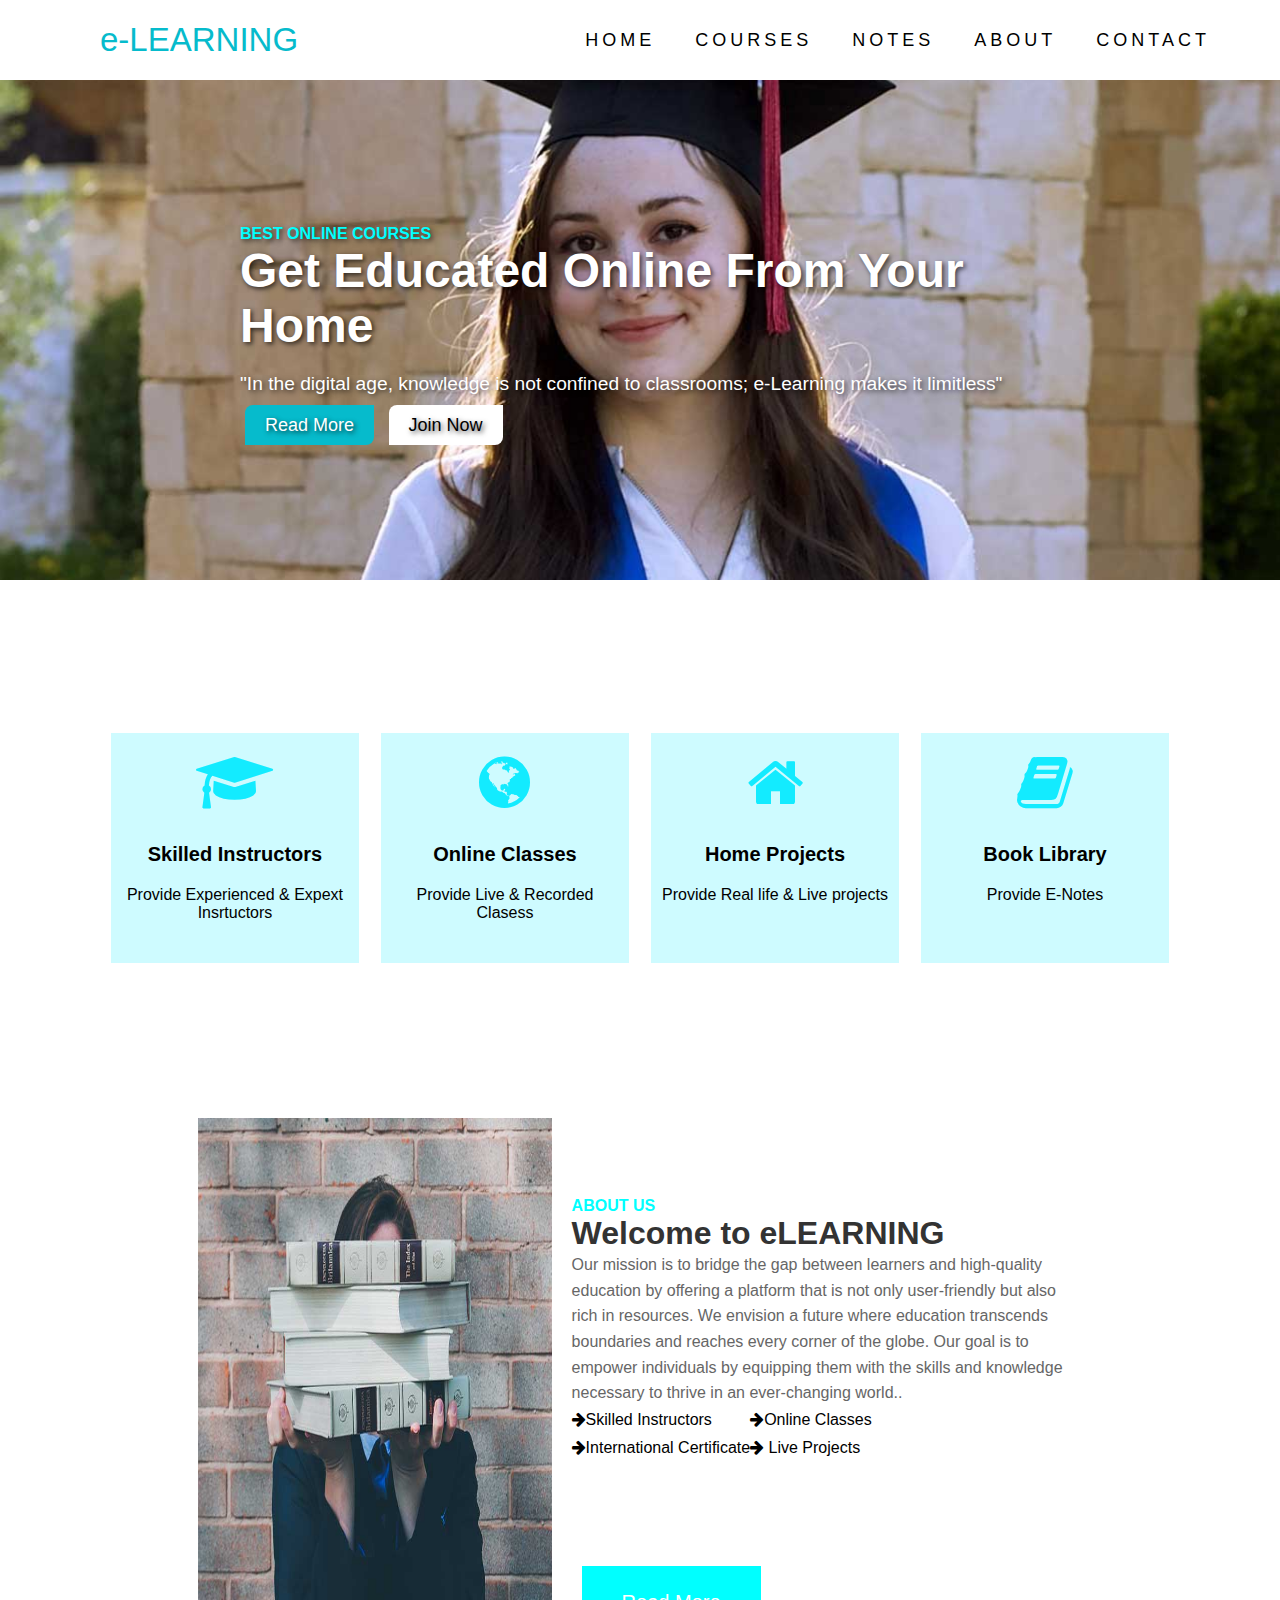
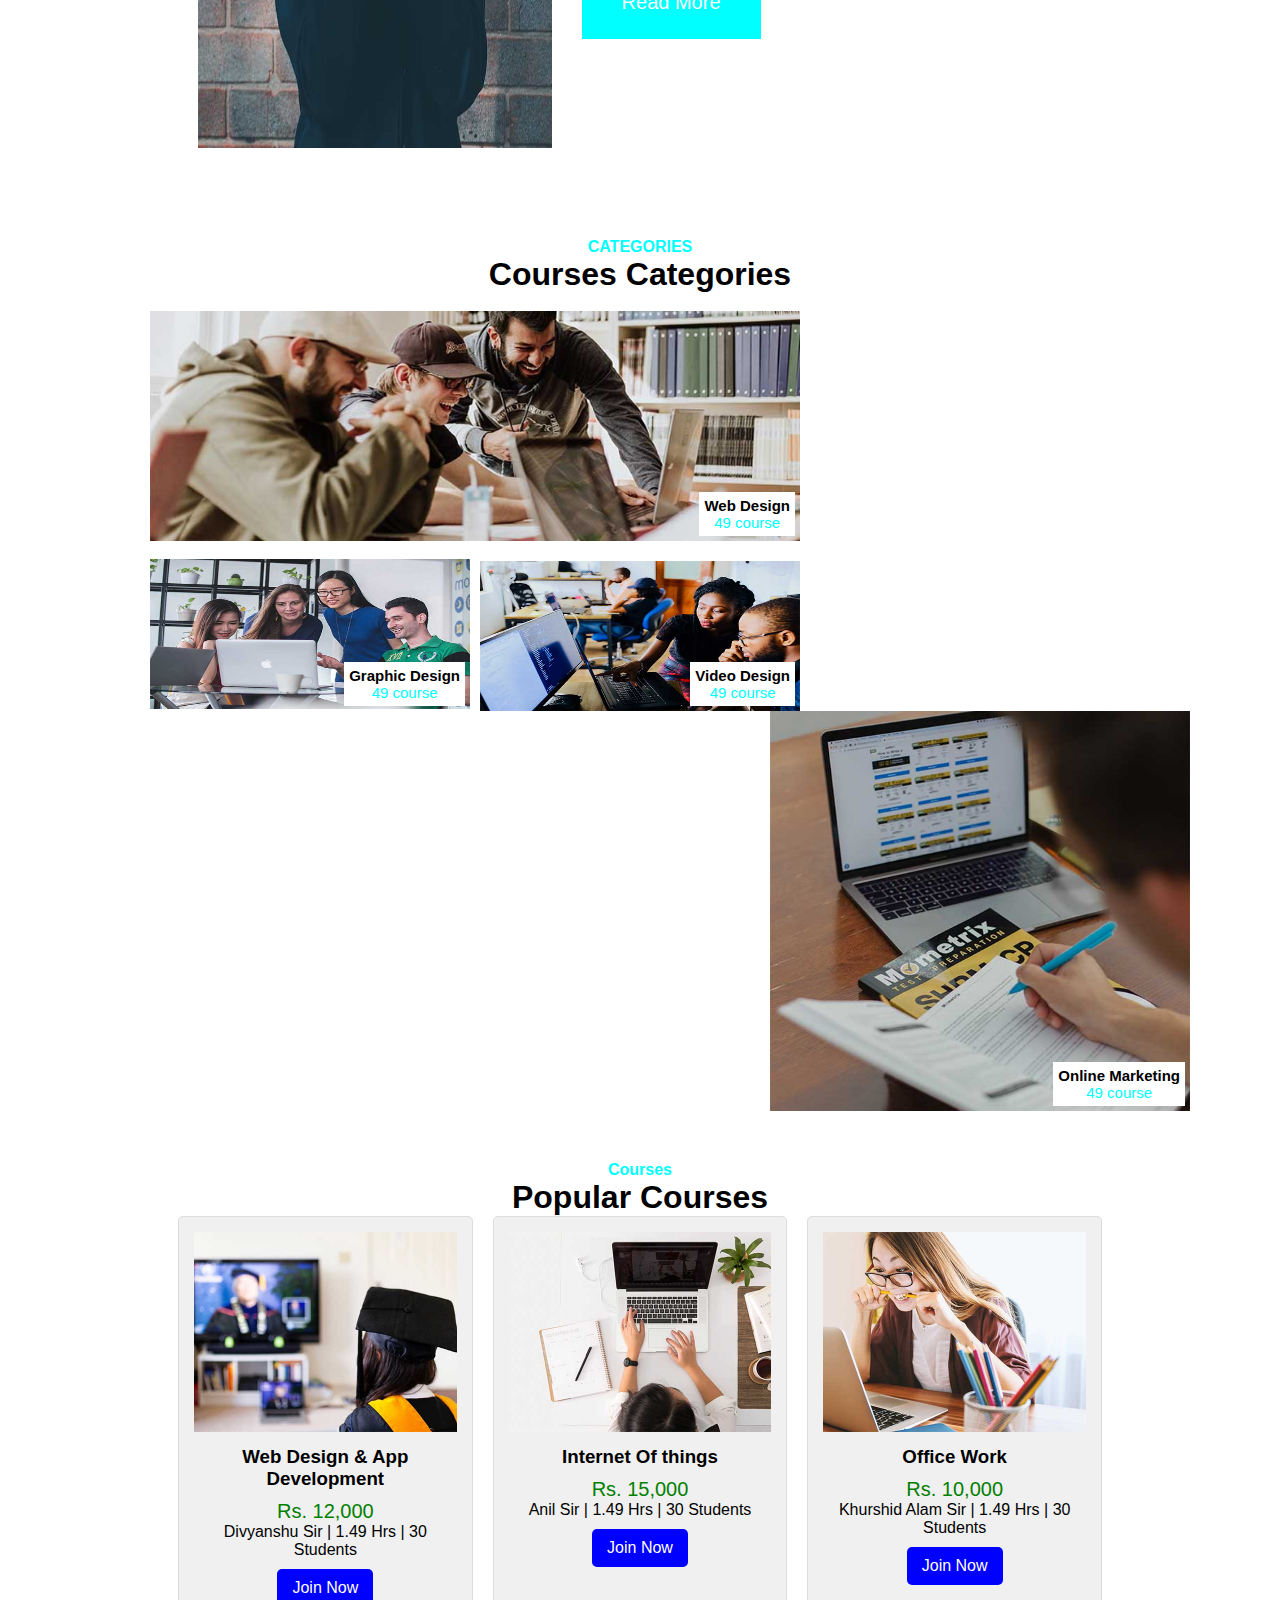
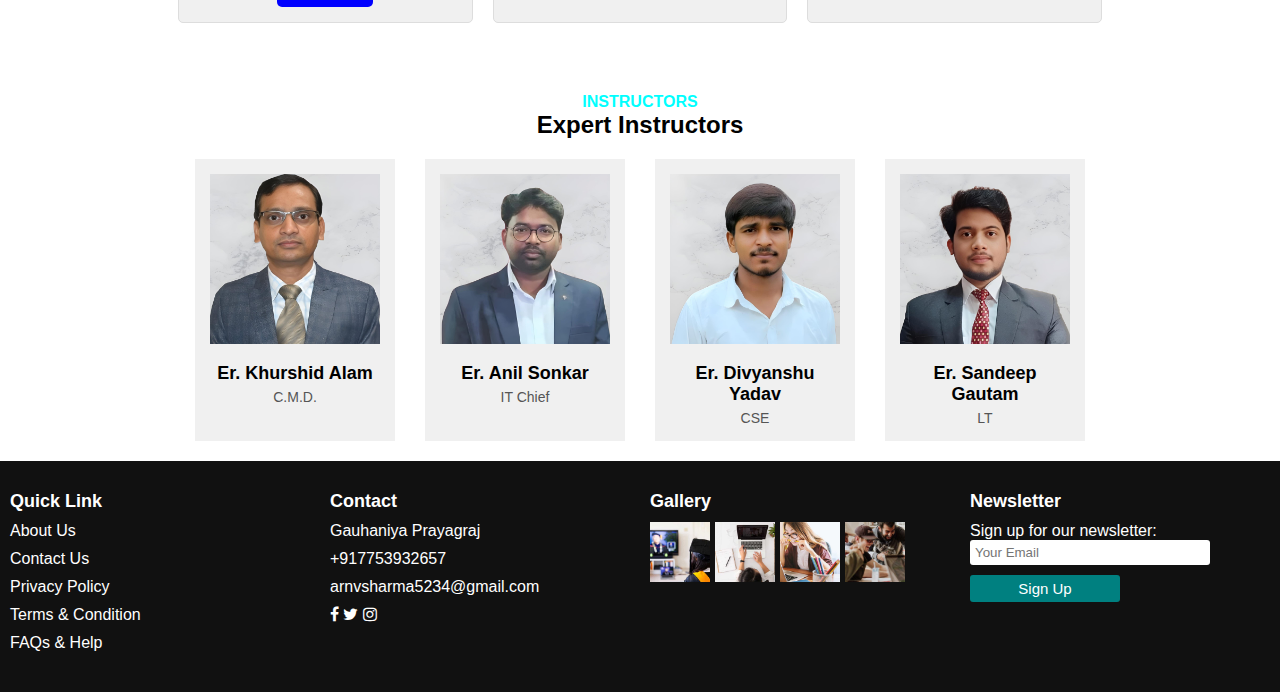
<file: index.html>
<!DOCTYPE html>
<html>
<head>
	<title>Home | E-Learning Platform</title>
	<link rel="stylesheet" type="text/css" href="style.css">
    <link rel="stylesheet" href="styleab.css">
	<link rel="stylesheet" href="https://cdnjs.cloudflare.com/ajax/libs/font-awesome/4.7.0/css/font-awesome.min.css">
   <!--Favicon-->
    <link href="img/e-learning.png" rel="icon">
</head>
<body>
<!--menu section began-->
	<nav>
	<!--for logo-->
	<div class="logo">e-LEARNING</div>
	<ul>
		<li><a href="index.html">HOME </a></li>
		<li><a href="courses.html">COURSES</a></li>
		<li><a href="notes.html">NOTES</a></li>
        <li><a href="about.html"> ABOUT</a></li>
		<li><a href="contact.html">CONTACT</a></li>	
	</ul>
	</nav>
<!--menu section end-->

<!--main section began-->
	<main>
	<div class="container">

		<div class="second">
			<h5>BEST ONLINE COURSES</h5>
			<h1>Get Educated Online From Your Home</h1>
			<p>"In the digital age, knowledge is not confined to classrooms; e-Learning makes it limitless"</p> 
			<div class="btn">
				<a href="" class="read w3-btn">Read More</a>
				<a href="" class="join  w3-btn">Join Now</a>
			</div>
		</div>
	</div>
</main>
<!--main sectin began-->
<br>


 <!--------------------Services start------------------>
     <section class="service-box">
          <div class="service">
               <div class="boxitems" >
                    <i class=" fa fa-3x fa-graduation-cap text-primary mb-4"  ></i>
                    <h6>Skilled Instructors</h6>
                    <p>Provide Experienced & Expext Insrtuctors</p>
               </div>
              <div class="boxitems">
                <i class="fa fa-3x fa-globe text-primary mb-4"></i>
                   <h6>Online Classes</h6>
                   <p>Provide Live & Recorded Clasess</p></div>
              <div class="boxitems">
                <i class=" fa fa-3x fa-home text-primary mb-4"></i>
                  <h6>Home Projects</h6>
                  <p>Provide Real life & Live projects</p></div>
              <div class="boxitems">
                   <i class="fa fa-3x fa-book text-primary mb-4"></i>
                 <h6>Book Library</h6>
               <p>  Provide E-Notes </p></div>

          </div>
     </section>
       <div class="container1">
        <div class="about-us">
            <img src="img/about.jpg" alt="Books">
            <div class="about-content">
            	<h4 style="color: cyan;">ABOUT US</h4>
                <h1>Welcome to eLEARNING</h1>
                <p>Our mission is to bridge the gap between learners and high-quality education by offering a platform that is not only user-friendly but also rich in resources. We envision a future where education transcends boundaries and reaches every corner of the globe. Our goal is to empower individuals by equipping them with the skills and knowledge necessary to thrive in an ever-changing world..</p>
                
                <div>
                <div style="float:left;">
                <ul>
                    <li> <i class="fa fa-arrow-right text-primary me-2"></i>Skilled Instructors</li>
                    <li> <i class="fa fa-arrow-right text-primary me-2"></i>International Certificate</li>
                </ul>
                </div>
                <div style="float: left;">
                 <ul>
                    <li> <i class="fa fa-arrow-right text-primary me-2"></i>Online Classes</li>
                    <li><i class="fa fa-arrow-right text-primary me-2"></i> Live Projects</li>
                </ul>
                </div>
                </div>
                <div style="margin-top: 150px;">
                <a href="about.html" class="read-more">Read More</a>
                </div>
            </div>
        </div>
    </div>
    <!--about section end-->

    <!--Courses Categories began-->

    <!--web design-->
 <h4 style="text-align: center; color: cyan;">CATEGORIES</h4>
    <h1 style="text-align: center;">Courses Categories</h1><br>
   	<div class="course">
   	<div class="web">
   	<img src="img/cat-1.jpg">
   	<div class="text1">
   	<h4 style="text-align: center;">Web Design</h4>
	<p style="color: cyan; text-align: center;">49 course</p>
   	</div>
   	</div>
   	  <!--web design end-->

   	  <!--graphic design-->
   	<div class="graphic">
   	<img src="img/cat-2.jpg">
   	<div class="text2">
   	<h4  style="text-align: center;">Graphic Design</h4>
   	<p style="color: cyan; text-align: center;">49 course</p>
   						
   	</div>
   	</div>
   	<!--graphic design end-->

   	<!--video design-->
   	<div class="video">
   	<img src="img/cat-3.jpg">
   	<div class="text3">
 	<h4  style="text-align: center;">Video Design</h4>
 	<p style="color: cyan; text-align: center;">49 course</p>  		
   	</div>
   	</div>
   	</div>
   	   	<!--video design end-->

   	   	<!--online design-->
	<div class="online">
   	<img src="img/cat-4.jpg">
   	<div class="text4">
   		<h4 style="text-align: center;">Online Marketing</h4>
   		<p style="color: cyan; text-align: center;">49 course</p>
   	</div>
   	</div>
   	 <br>
   <br>
  <!--Courses Categories end-->

  <!--Popular Courses began-->
   <br>
   <br>
   
    <div class="container1">
        <h4 align="center" style="color: cyan;">Courses</h4>
   <h1 align="center">Popular Courses</h1>
        <div class="courses">
            <!-- Course 1 -->
            <div class="course-card">
                <img src="img/course-1.jpg" alt="Course 1">
                <h3>Web Design & App Development</h3>
                <p class="price">Rs. 12,000</p>
                <p>Divyanshu Sir | 1.49 Hrs | 30 Students</p>
                <a href="#" class="bt">Join Now</a>
            </div>
            <!-- Course 2 -->
            <div class="course-card">
                <img src="img/course-2.jpg" alt="Course 2">
                <h3>Internet Of things</h3>
                <p class="price">Rs. 15,000</p>
                <p>Anil Sir | 1.49 Hrs | 30 Students</p>
                <a href="#" class="bt">Join Now</a>
            </div>
            <!-- Course 3 -->
            <div class="course-card">
                <img src="img/course-3.jpg" alt="Course 3">
                <h3>Office Work</h3>
                <p class="price">Rs. 10,000</p>
                <p>Khurshid Alam Sir | 1.49 Hrs | 30 Students</p>
                <a href="#" class="bt">Join Now</a>
            </div>
        </div>
    </div>
    <!--Expert Instructors began-->
 <section class="instructors">
 		<h4 style="text-align: center; color: cyan;s">INSTRUCTORS</h4>
        <h1>Expert Instructors</h1>
        <div class="instructor-container">
            <div class="instructor">
                <img src="img/cmd.jpeg" alt="Instructor Image">
                <h3>Er. Khurshid Alam</h3>
                <p>C.M.D.</p>
            </div>
            <div class="instructor">
                <img src="img/anil.jpeg" alt="Instructor Image">
                <h3>Er. Anil Sonkar</h3>
                <p>IT Chief</p>
            </div>
            <div class="instructor">
                <img src="img/div.jpeg" alt="Instructor Image">
                <h3>Er. Divyanshu Yadav</h3>
                <p>CSE</p>
            </div>
            <div class="instructor">
                <img src="img/sam.jpeg" alt="Instructor Image">
                <h3>Er. Sandeep Gautam</h3>
                <p>LT</p>
            </div>
        </div>
    </section>
     <!--Expert Instructors end-->

     <!--footer section began-->
        <!-- Footer Section -->
  <footer class="footer">
    <div class="ab">
      <!-- Quick Links Section -->
      <div class="footer-section">
        <h3>Quick Link</h3>
        <ul>
          <li><a href="about.html">About Us</a></li>
          <li><a href="contact.html">Contact Us</a></li>
          <li><a href="#">Privacy Policy</a></li>
          <li><a href="#">Terms & Condition</a></li>
          <li><a href="#">FAQs & Help</a></li>
        </ul>
      </div>

      <!-- Contact Section -->
      <div class="footer-section">
        <h3>Contact</h3>
        <ul>
          <li>Gauhaniya Prayagraj</li>
          <li>+917753932657 </li>
          <li>arnvsharma5234@gmail.com</li>
          <li>
            <a href="https://www.facebook.com/" class="w3-margin-right" target="blank"><i class="fa fa-facebook"></i></a>
            <a href="https://x.com/?lang=en-in" class="w3-margin-right" target="blank"><i class="fa fa-twitter"></i></a>
            <a href="https://www.instagram.com/" class="w3-margin-right" target="blank"><i class="fa fa-instagram"></i></a>
          </li>
        </ul>
      </div>

      <!-- Gallery Section -->
      <div class="footer-section">
        <h3>Gallery</h3>
        <div class="gallery">
          <img src="img/course-1.jpg" alt="Gallery Image">
          <img src="img/course-2.jpg" alt="Gallery Image">
          <img src="img/course-3.jpg" alt="Gallery Image">
          <img src="img/cat-1.jpg" alt="Gallery Image">
        </div>
      </div>

      <!-- Newsletter Section -->
      <div class="footer-section">
        <h3>Newsletter</h3>
        <p>Sign up for our newsletter:</p>
        <form>
          <input type="email" placeholder="Your Email">
          
          <button type="submit" style="font-size: 15px;">Sign Up</button>
          
        </form>
      </div>
    </div>

   
  </footer>
</body>
</html>
</file>
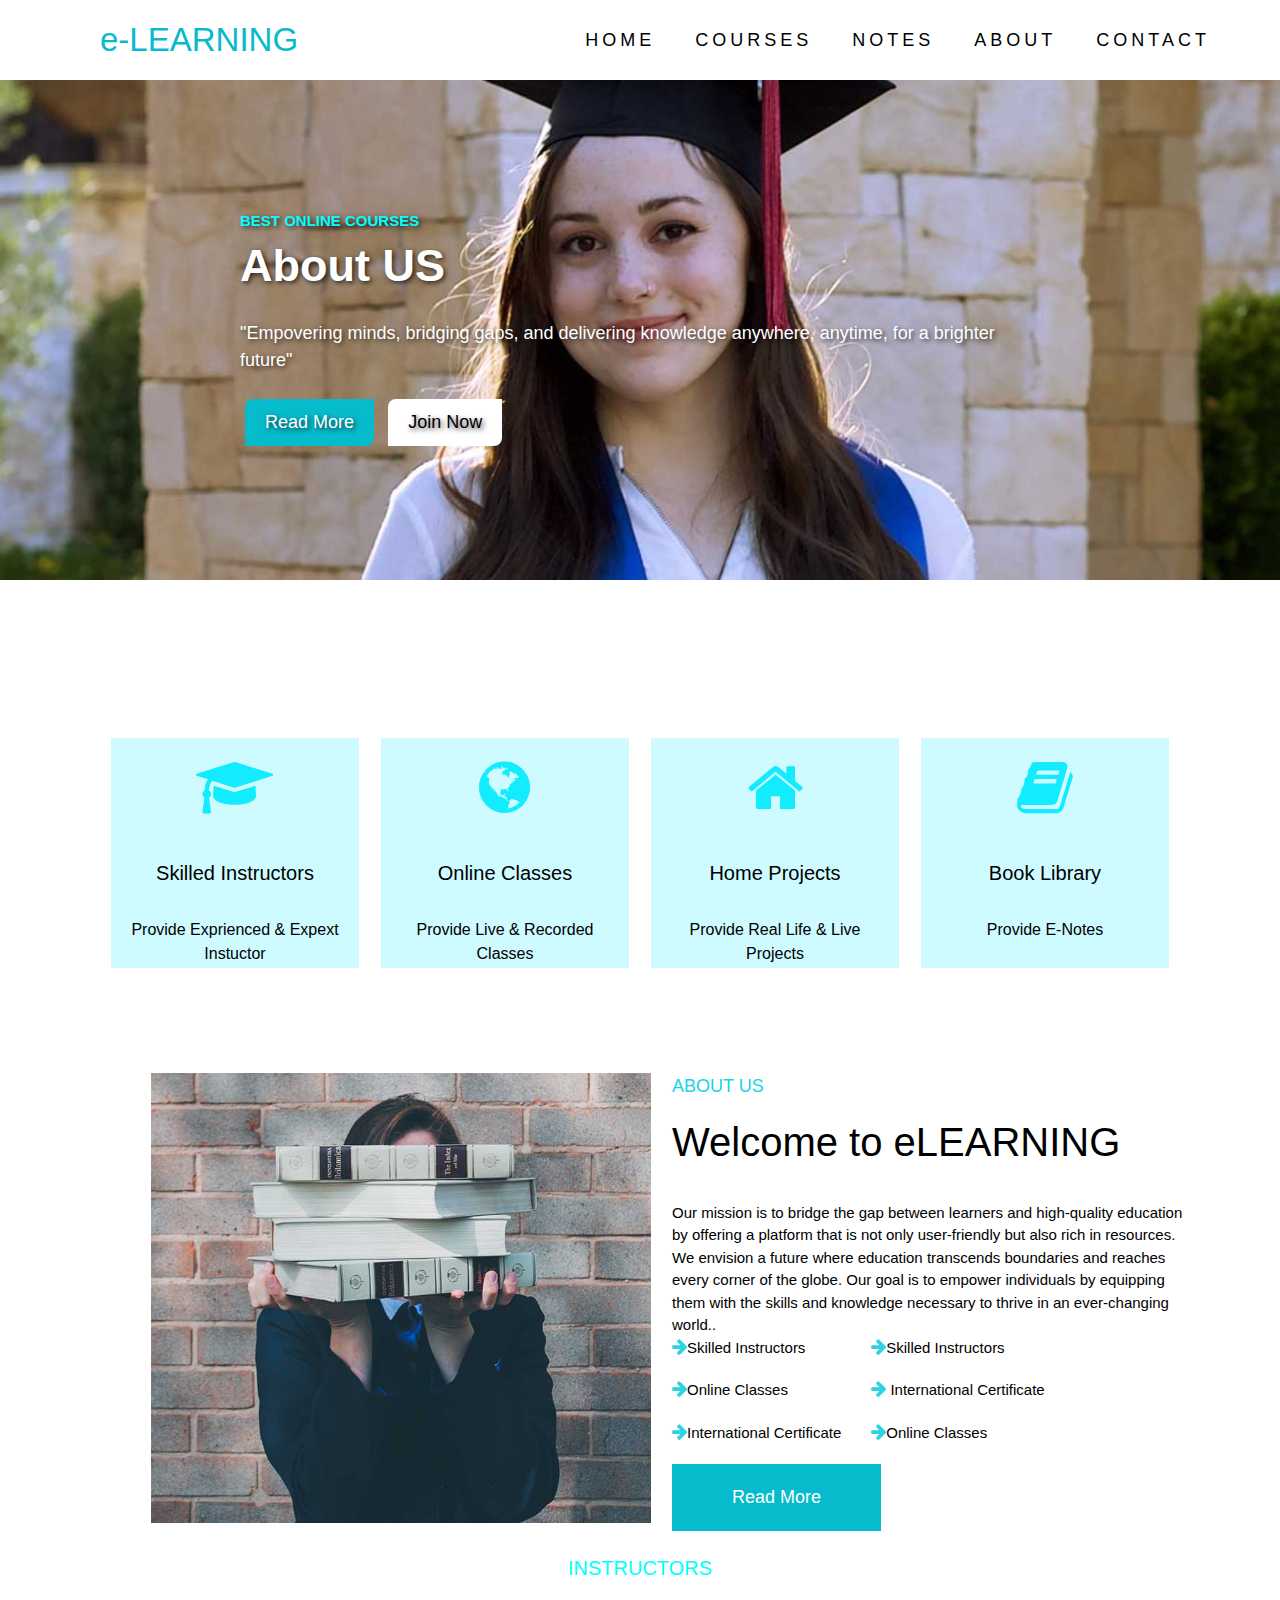
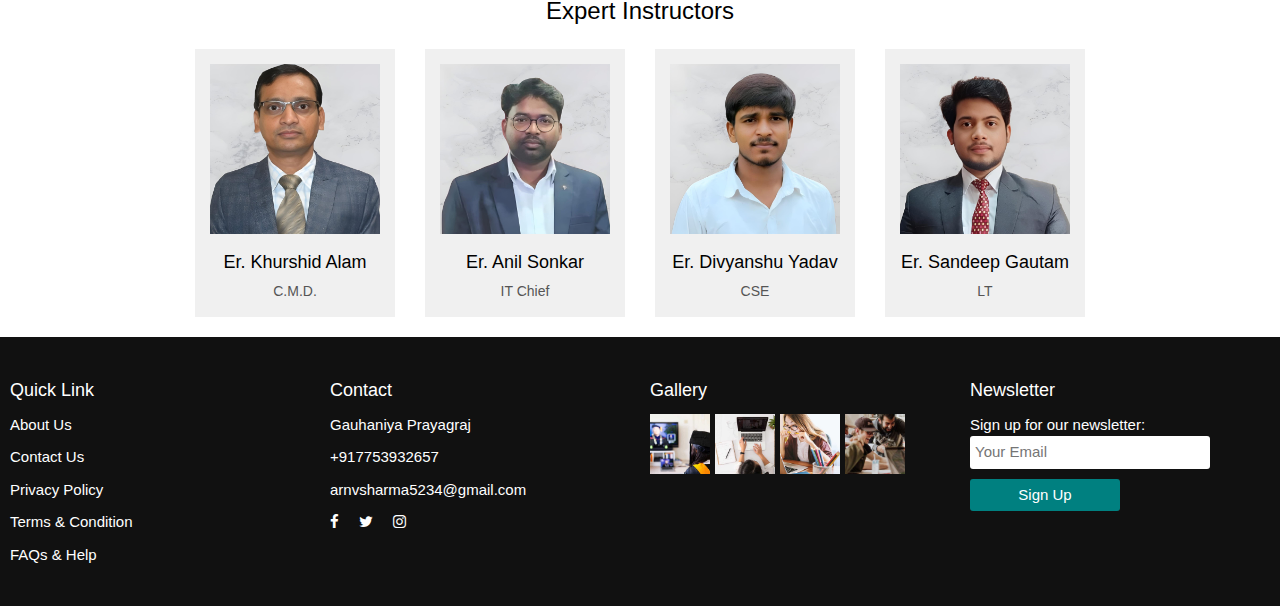
<file: about.html>
<!DOCTYPE html>
<html lang="en">
<head>
    <meta charset="UTF-8">
    <meta name="viewport" content="width=device-width, initial-scale=1.0">
    <title>About Us | E-Learning Platform</title>
    <link rel="stylesheet" href="https://cdnjs.cloudflare.com/ajax/libs/font-awesome/4.7.0/css/font-awesome.min.css">
    <link rel="stylesheet" href="w3style.css">
    <link rel="stylesheet" href="styleab.css">
    <link rel="stylesheet" href="style.css">
    <!--Favicon-->
    <link href="img/e-learning.png" rel="icon">
</head>
<body>
     <!--menu section began-->
    <nav>
    <!--for logo-->
    <div class="logo">e-LEARNING</div>
    <ul>
        <li><a href="index.html">HOME </a></li>
        <li><a href="courses.html">COURSES</a></li>
        <li><a href="notes.html">NOTES</a></li>
        <li><a href="about.html"> ABOUT</a></li>
        <li><a href="contact.html">CONTACT</a></li> 
    </ul>
    </nav>
<!--menu section end-->


     <!--main section began-->
    <main>
    <div class="container">

        <div class="second">
            <h5>BEST ONLINE COURSES</h5>
            <h1>About US</h1>
            <p>"Empovering minds, bridging gaps, and delivering knowledge anywhere, anytime, for a brighter future"</p> 
            <div class="btn">
                <a href="" class="read w3-btn">Read More</a>
                <a href="" class="join  w3-btn">Join Now</a>
            </div>
        </div>
    </div>
</main>
<!--main sectin began-->
<br>
     <!--------------------Services start------------------>
     <section class="service-box">
          <div class="service">
               <div class="boxitems" >
                    <i class=" fa fa-3x fa-graduation-cap text-primary mb-4"  ></i>
                    <h6>Skilled Instructors</h6>
                    <p>Provide Exprienced & Expext Instuctor</p>
               </div>
              <div class="boxitems">
                <i class="fa fa-3x fa-globe text-primary mb-4"></i>
                   <h6>Online Classes</h6>
                   <p>Provide Live & Recorded Classes</p></div>
              <div class="boxitems">
                <i class=" fa fa-3x fa-home text-primary mb-4"></i>
                  <h6>Home Projects</h6>
                  <p>Provide Real Life & Live Projects</p></div>
              <div class="boxitems">
                   <i class="fa fa-3x fa-book text-primary mb-4"></i>
                 <h6>Book Library</h6>
               <p> Provide E-Notes</p></div>

          </div>
     </section>
           <!--------------Services end------------------->


     <!-----------------------------About Start-------------------------->

     <div class="about">
          <div class="aboutimg" >
               <img src="img/about.jpg" alt="" height="450px" width="500px"  style="object-fit: cover;">
          </div>
            <div class="aboutcontent">
                  <h6>ABOUT US</h6>
                  <h1 class="">Welcome to eLEARNING</h1>
                  <p>Our mission is to bridge the gap between learners and high-quality education by offering a platform that is not only user-friendly but also rich in resources. We envision a future where education transcends boundaries and reaches every corner of the globe. Our goal is to empower individuals by equipping them with the skills and knowledge necessary to thrive in an ever-changing world..</p>
                <div class="aboutdiv1">
                   <div class="aboutdiv-1">
                       <p class="aboutdiv-1p1">
                        <i class="fa fa-arrow-right text-primary me-2">
                            
                        </i>Skilled Instructors</p>
                   </div>
                  <div class="aboutdiv-1">
                      <p class="aboutdiv-1p2">
                        <i class="fa fa-arrow-right text-primary me-2">
                            
                        </i>Online Classes</p>
                  </div>
                  <div class="aboutdiv-1">
                      <p class="aboutdiv-1p3">
                        <i class="fa fa-arrow-right text-primary me-2">
                            
                        </i>International Certificate</p>
                  </div>
                </div>

                <div class="aboutdiv2">
                   <div class="aboutdiv-1">
                      <p class="aboutdiv-1p4"><i class="fa fa-arrow-right text-primary me-2"></i>Skilled Instructors</p>
                  </div>
                  <div class="aboutdiv-1">
                    <p class="aboutdiv-1p5"><i class="fa fa-arrow-right text-primary me-2"></i> International Certificate</p></p>
                  </div>
                  <div class="aboutdiv-1">
                    <p class="aboutdiv-1p6"><i class="fa fa-arrow-right text-primary me-2"></i>Online Classes</p>
                  </div>
                   <div>
                       <a href="#" class="button">Read More</a>
                   </div>
                </div>
                
                      
          </div>
     </div>

     <!-----------------------------About End-------------------------->

      <!--Expert Instructors began-->
 <section class="instructors">
        <h4 style="text-align: center; color: cyan;s">INSTRUCTORS</h4>
        <h1>Expert Instructors</h1>
        <div class="instructor-container">
            <div class="instructor">
                <img src="img/cmd.jpeg" alt="Instructor Image">
                <h3>Er. Khurshid Alam</h3>
                <p>C.M.D.</p>
            </div>
            <div class="instructor">
                <img src="img/anil.jpeg" alt="Instructor Image">
                <h3>Er. Anil Sonkar</h3>
                <p>IT Chief</p>
            </div>
            <div class="instructor">
                <img src="img/div.jpeg" alt="Instructor Image">
                <h3>Er. Divyanshu Yadav</h3>
                <p>CSE</p>
            </div>
            <div class="instructor">
                <img src="img/sam.jpeg" alt="Instructor Image">
                <h3>Er. Sandeep Gautam</h3>
                <p>LT</p>
            </div>
        </div>
    </section>
     <!--Expert Instructors end-->


<!--footer section began-->
        <!-- Footer Section -->
  <footer class="footer">
    <div class="ab">
      <!-- Quick Links Section -->
      <div class="footer-section">
        <h3>Quick Link</h3>
        <ul>
          <li><a href="about.html">About Us</a></li>
          <li><a href="contact.html">Contact Us</a></li>
          <li><a href="#">Privacy Policy</a></li>
          <li><a href="#">Terms & Condition</a></li>
          <li><a href="#">FAQs & Help</a></li>
        </ul>
      </div>

      <!-- Contact Section -->
      <div class="footer-section">
        <h3>Contact</h3>
        <ul>
          <li>Gauhaniya Prayagraj</li>
          <li>+917753932657 </li>
          <li>arnvsharma5234@gmail.com</li>
          <li>
            <a href="https://www.facebook.com/" class="w3-margin-right" target="blank"><i class="fa fa-facebook"></i></a>
            <a href="https://x.com/?lang=en-in" class="w3-margin-right" target="blank"><i class="fa fa-twitter"></i></a>
            <a href="https://www.instagram.com/" class="w3-margin-right" target="blank"><i class="fa fa-instagram"></i></a>
          </li>
        </ul>
      </div>

      <!-- Gallery Section -->
      <div class="footer-section">
        <h3>Gallery</h3>
        <div class="gallery">
          <img src="img/course-1.jpg" alt="Gallery Image">
          <img src="img/course-2.jpg" alt="Gallery Image">
          <img src="img/course-3.jpg" alt="Gallery Image">
          <img src="img/cat-1.jpg" alt="Gallery Image">
        </div>
      </div>

      <!-- Newsletter Section -->
      <div class="footer-section">
        <h3>Newsletter</h3>
        <p>Sign up for our newsletter:</p>
        <form>
          <input type="email" placeholder="Your Email">
          
          <button type="submit" style="font-size: 15px;">Sign Up</button>
          
        </form>
      </div>
    </div>

   
  </footer>
</body>
</html>
</file>
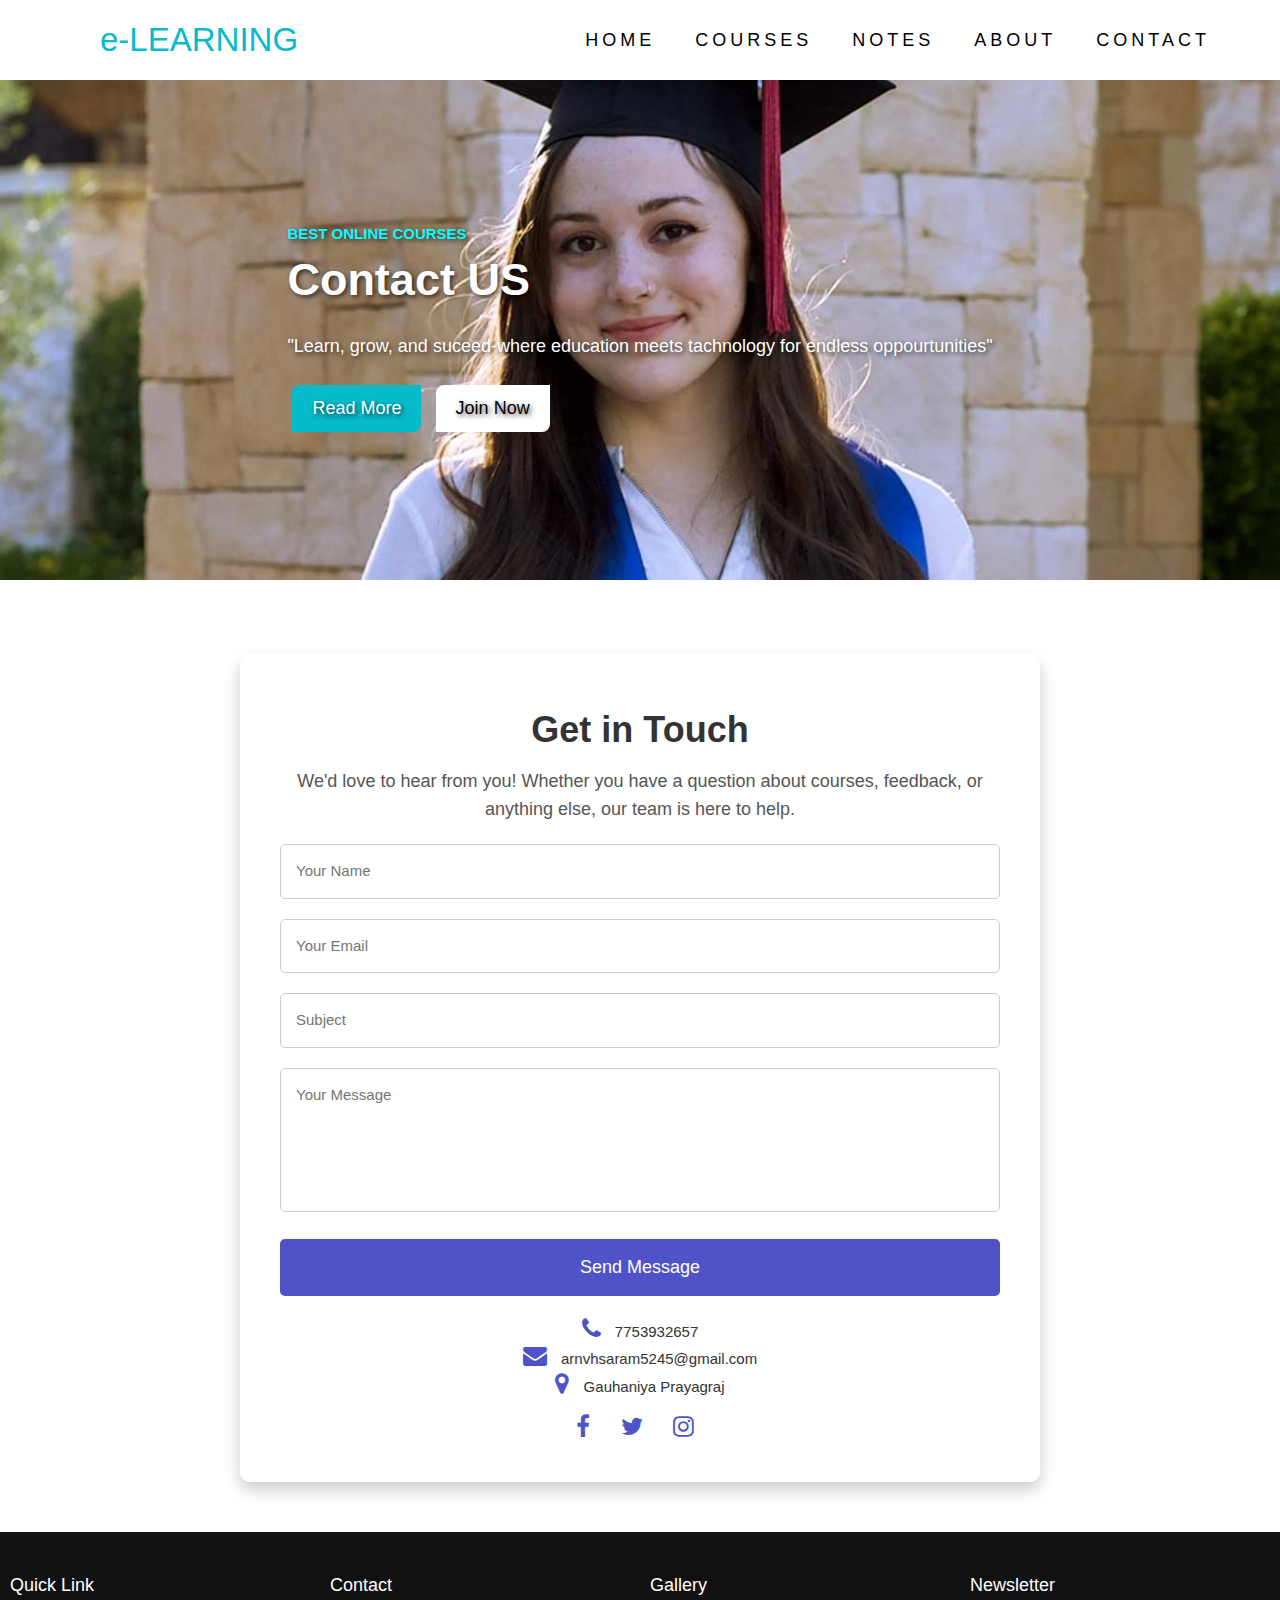
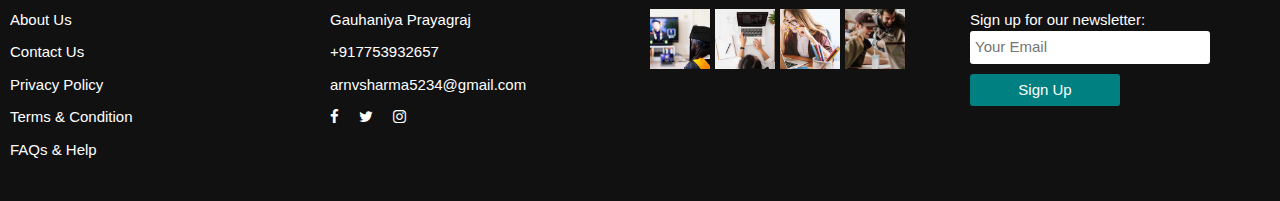
<file: contact.html>
<!DOCTYPE html>
<html lang="en">
<head>
    <meta charset="UTF-8">
    <meta name="viewport" content="width=device-width, initial-scale=1.0">
    <title>Contact Us | E-Learning Platform</title>
    <link rel="stylesheet" href="w3style.css">
    <link rel="stylesheet" type="text/css" href="style.css">
    <link rel="stylesheet" href="https://cdnjs.cloudflare.com/ajax/libs/font-awesome/4.7.0/css/font-awesome.min.css">
    <!--Favicon-->
    <link href="img/e-learning.png" rel="icon">
    <style>
        /* Background styling for the contact section */
        .contact-section {
            
            background-size: cover;
            color: white;
            padding: 50px 0;
        }
        .contact-container {
            max-width: 800px;
            margin: auto;
            background: rgba(255, 255, 255, 0.85);
            padding: 40px;
            border-radius: 10px;
            box-shadow: 0 8px 16px rgba(0, 0, 0, 0.2);
        }
        .contact-title {
            font-size: 36px;
            font-weight: bold;
            color: #333;
        }
        .contact-description {
            font-size: 18px;
            color: #555;
            margin-bottom: 20px;
            line-height: 1.6;
        }
        .contact-form input, .contact-form textarea {
            margin-bottom: 20px;
            padding: 15px;
            width: 100%;
            border-radius: 5px;
            border: 1px solid #ccc;
        }
        .contact-form textarea {
            resize: none;
        }
        .contact-form button {
            width: 100%;
            padding: 15px;
            background-color: #4e54c8;
            color: white;
            border: none;
            border-radius: 5px;
            font-size: 18px;
            cursor: pointer;
            transition: background-color 0.3s ease;
        }
        .contact-form button:hover {
            background-color: #8f94fb;
        }
        /* Icons and social media links */
        .contact-info {
            margin-top: 20px;
            color: #333;
        }
        .contact-info i {
            font-size: 24px;
            margin-right: 10px;
            color: #4e54c8;
        }
        /* Responsive */
        @media (max-width: 600px) {
            .contact-title {
                font-size: 28px;
            }
        }
    </style>
</head>
<body>

<!--menu section began-->
    <nav>
    <!--for logo-->
    <div class="logo">e-LEARNING</div>
    <ul>
        <li><a href="index.html">HOME </a></li>
        <li><a href="courses.html">COURSES</a></li>
        <li><a href="notes.html">NOTES</a></li>
        <li><a href="about.html"> ABOUT</a></li>
        <li><a href="contact.html">CONTACT</a></li> 
    </ul>
    </nav>
<!--menu section end-->
<!--main sectin began-->
    <main>
    <div class="container">

        <div class="second">
            <h5>BEST ONLINE COURSES</h5>
            <h1>Contact US</h1>
            <p>"Learn, grow, and suceed-where education meets tachnology for endless oppourtunities"</p> 
            <div class="btn">
                <a href="" class="read w3-btn">Read More</a>
                <a href="" class="join  w3-btn">Join Now</a>
            </div>
        </div>
    </div>
</main>
<!--main sectin began-->
<br>

<!-- Contact Section -->
<div class="contact-section">
    <div class="contact-container w3-animate-opacity">
        <h2 class="contact-title w3-center">Get in Touch</h2>
        <p class="contact-description w3-center">
            We'd love to hear from you! Whether you have a question about courses, feedback, or anything else, our team is here to help.
        </p>

        <!-- Contact Form -->
        <form class="contact-form">
            <input type="text" placeholder="Your Name" required>
            <input type="email" placeholder="Your Email" required>
            <input type="text" placeholder="Subject" required>
            <textarea rows="5" placeholder="Your Message" required></textarea>
            <button type="submit">Send Message</button>
        </form>

        <!-- Contact Info with Icons -->
        <div class="contact-info w3-center">
            <p><i class="fa fa-phone"></i> 7753932657</p>
            <p><i class="fa fa-envelope"></i> arnvhsaram5245@gmail.com</p>
            <p><i class="fa fa-map-marker"></i> Gauhaniya Prayagraj</p>

            <!-- Social Media Links -->
            <div class="w3-margin-top">
                <a href="#" class="w3-margin-right"><i class="fa fa-facebook"></i></a>
                <a href="#" class="w3-margin-right"><i class="fa fa-twitter"></i></a>
                <a href="#" class=""><i class="fa fa-instagram"></i></a>
            </div>
        </div>
    </div>
</div>

<!--footer section began-->
        <!-- Footer Section -->
  <footer class="footer">
    <div class="ab">
      <!-- Quick Links Section -->
      <div class="footer-section">
        <h3>Quick Link</h3>
        <ul>
          <li><a href="about.html">About Us</a></li>
          <li><a href="contact.html">Contact Us</a></li>
          <li><a href="#">Privacy Policy</a></li>
          <li><a href="#">Terms & Condition</a></li>
          <li><a href="#">FAQs & Help</a></li>
        </ul>
      </div>

      <!-- Contact Section -->
      <div class="footer-section">
        <h3>Contact</h3>
        <ul>
          <li>Gauhaniya Prayagraj</li>
          <li>+917753932657 </li>
          <li>arnvsharma5234@gmail.com</li>
          <li>
            <a href="https://www.facebook.com/" class="w3-margin-right" target="blank"><i class="fa fa-facebook"></i></a>
            <a href="https://x.com/?lang=en-in" class="w3-margin-right" target="blank"><i class="fa fa-twitter"></i></a>
            <a href="https://www.instagram.com/" class="w3-margin-right" target="blank"><i class="fa fa-instagram"></i></a>
          </li>
        </ul>
      </div>

      <!-- Gallery Section -->
      <div class="footer-section">
        <h3>Gallery</h3>
        <div class="gallery">
          <img src="img/course-1.jpg" alt="Gallery Image">
          <img src="img/course-2.jpg" alt="Gallery Image">
          <img src="img/course-3.jpg" alt="Gallery Image">
          <img src="img/cat-1.jpg" alt="Gallery Image">
        </div>
      </div>

      <!-- Newsletter Section -->
      <div class="footer-section">
        <h3>Newsletter</h3>
        <p>Sign up for our newsletter:</p>
        <form>
          <input type="email" placeholder="Your Email">
          
          <button type="submit" style="font-size: 15px;">Sign Up</button>
          
        </form>
      </div>
    </div>

   
  </footer>
		
</body>
</html>
</file>
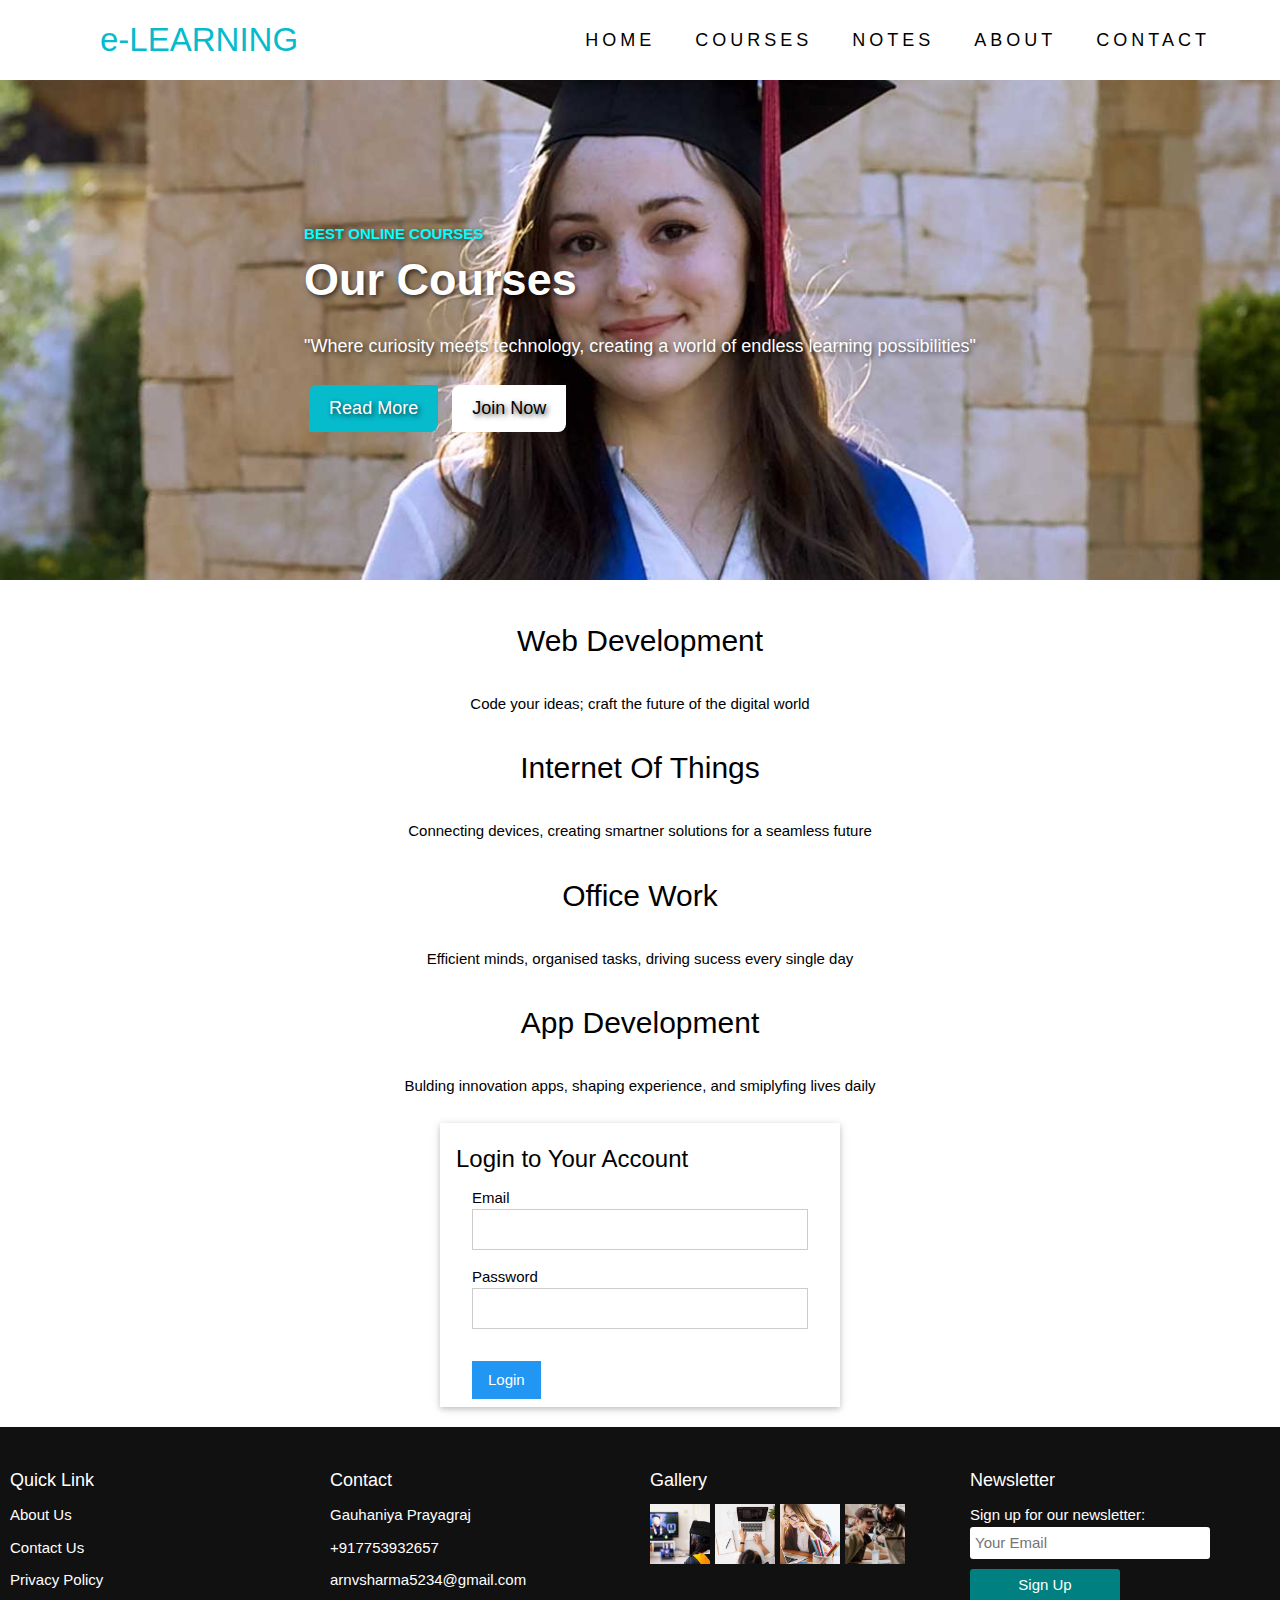
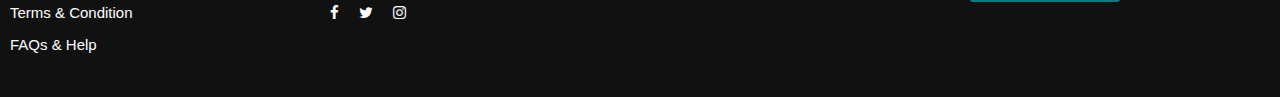
<file: courses.html>
<!DOCTYPE html>
<html>
<head>
    <title>Courses | E-Learning Platform</title>
    <link rel="stylesheet" href="w3style.css">
    <link rel="stylesheet" href="style.css">
    <link rel="stylesheet" href="https://cdnjs.cloudflare.com/ajax/libs/font-awesome/4.7.0/css/font-awesome.min.css">
    <!--Favicon-->
    <link href="img/e-learning.png" rel="icon">
    <style>
        /* Custom styling for the login-signup form */
        .form-container {
            max-width: 400px;
            margin: 20px auto;
            padding: 16px;
			background: rgba(255, 255, 255, 0.85);
        }
        

    </style>
</head>
<body>

<!--menu section began-->
    <nav>
    <!--for logo-->
    <div class="logo">e-LEARNING</div>
    <ul>
        <li><a href="index.html">HOME </a></li>
        <li><a href="courses.html">COURSES</a></li>
        <li><a href="notes.html">NOTES</a></li>
        <li><a href="about.html"> ABOUT</a></li>
        <li><a href="contact.html">CONTACT</a></li> 
    </ul>
    </nav>
<!--menu section end-->
<!--main sectin began-->
    <main>
    <div class="container">

        <div class="second">
            <h5>BEST ONLINE COURSES</h5>
            <h1>Our Courses</h1>
            <p>"Where curiosity meets technology, creating a world of endless learning possibilities"</p> 
            <div class="btn">
                <a href="" class="read w3-btn">Read More</a>
                <a href="" class="join  w3-btn">Join Now</a>
            </div>
        </div>
    </div>
</main>
<!--main sectin began-->
<br>

<!--creating the cards-->
<div class="main">
    <div class="cards">
    <div class="title">
        <h2 style="margin: 10px;padding: 5px; ">Web Development</h2>
    </div>
    <div>
        <p style="text-align: center; margin: 20px; padding: 5px;">Code your ideas; craft the future of the digital world</p>
    </div>
    </div>
<!--copy the code two times jo uper hai-->
<!--second card -->
    <div class="cards">
    <div class="title">
    <h2 style="margin: 10px;padding: 5px; ">Internet Of Things</h2>
    </div>
    <div>
        <p style="text-align: center; margin: 20px; padding: 5px;">Connecting devices, creating smartner solutions for a seamless future</p>
    </div>
    </div>
<!--third card -->
    <div class="cards">
    <div class="title">
        <h2 style="margin: 10px;padding: 5px; ">Office Work</h2>
    </div>
    <div>
        <p style="text-align: center; margin: 20px; padding: 5px;">Efficient minds, organised tasks, driving sucess every single day</p>
    </div>
    </div>
<!--fourth card -->
<div class="cards">
    <div class="title">
    <h2 style="margin: 10px;padding: 5px; ">App Development</h2>
    </div>
    <div>
        <p style="text-align: center; margin: 20px; padding: 5px;">Bulding innovation apps, shaping experience, and smiplyfing lives daily</p>
    </div>
</div>
</div>
<!-- Login/Sign-Up Form -->
<div class="form-container w3-card w3-white w3-padding">
    <!-- Login Form -->
    <div  style="display: block;">
        <h3>Login to Your Account</h3>
        <form class="w3-container">
            <label>Email</label>
            <input class="w3-input w3-border w3-margin-bottom" type="email" required>

            <label>Password</label>
            <input class="w3-input w3-border w3-margin-bottom" type="password" required>

            <button class="w3-button w3-blue w3-margin-top" type="submit">Login</button>
        </form>
    </div>

    
</div>

<!--footer section began-->
        <!-- Footer Section -->
  <footer class="footer">
    <div class="ab">
      <!-- Quick Links Section -->
      <div class="footer-section">
        <h3>Quick Link</h3>
        <ul>
          <li><a href="about.html">About Us</a></li>
          <li><a href="contact.html">Contact Us</a></li>
          <li><a href="#">Privacy Policy</a></li>
          <li><a href="#">Terms & Condition</a></li>
          <li><a href="#">FAQs & Help</a></li>
        </ul>
      </div>

      <!-- Contact Section -->
      <div class="footer-section">
        <h3>Contact</h3>
        <ul>
          <li>Gauhaniya Prayagraj</li>
          <li>+917753932657 </li>
          <li>arnvsharma5234@gmail.com</li>
          <li>
            <a href="https://www.facebook.com/" class="w3-margin-right" target="blank"><i class="fa fa-facebook"></i></a>
            <a href="https://x.com/?lang=en-in" class="w3-margin-right" target="blank"><i class="fa fa-twitter"></i></a>
            <a href="https://www.instagram.com/" class="w3-margin-right" target="blank"><i class="fa fa-instagram"></i></a>
          </li>
        </ul>
      </div>

      <!-- Gallery Section -->
      <div class="footer-section">
        <h3>Gallery</h3>
        <div class="gallery">
          <img src="img/course-1.jpg" alt="Gallery Image">
          <img src="img/course-2.jpg" alt="Gallery Image">
          <img src="img/course-3.jpg" alt="Gallery Image">
          <img src="img/cat-1.jpg" alt="Gallery Image">
        </div>
      </div>

      <!-- Newsletter Section -->
      <div class="footer-section">
        <h3>Newsletter</h3>
        <p>Sign up for our newsletter:</p>
        <form>
          <input type="email" placeholder="Your Email">
          
          <button type="submit" style="font-size: 15px;">Sign Up</button>
          
        </form>
      </div>
    </div>

   
  </footer>
</body>
</html>
</file>
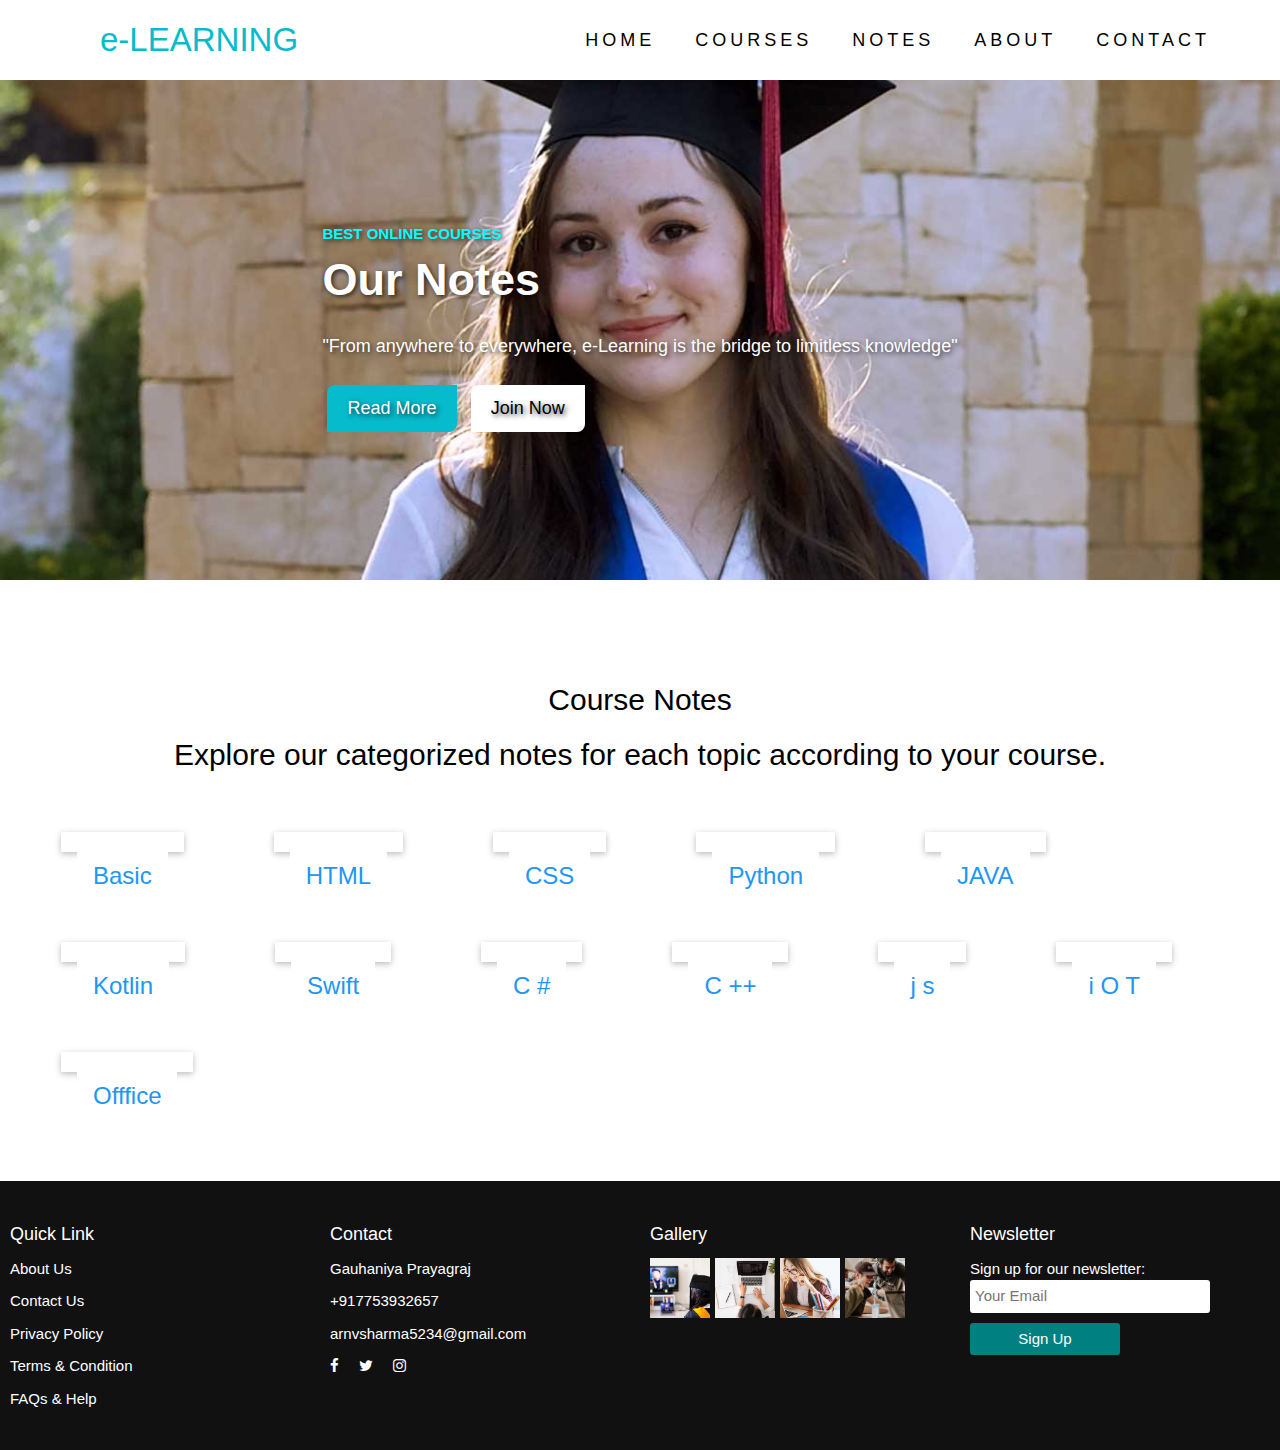
<file: notes.html>
<!DOCTYPE html>
<html>
<head>
    <title>Notes | E-Learning Platform</title>
    <link rel="stylesheet" href="w3style.css">
    <link rel="stylesheet" type="text/css" href="style.css">
    <link rel="stylesheet" href="https://cdnjs.cloudflare.com/ajax/libs/font-awesome/4.7.0/css/font-awesome.min.css">
    <!--Favicon-->
    <link href="img/e-learning.png" rel="icon">
    <style>
        /* Custom styling for collapsible sections */
        .note-category {
            margin: 20px 0;
        }
        .blk{
            display: inline;
            float: left;
            margin: 45px;
            transition: background-color 0.3s;
            height: 20px;
            

        }
        
    </style>
</head>
<body>

<!--menu section began-->
    <nav>
    <!--for logo-->
    <div class="logo">e-LEARNING</div>
    <ul>
        <li><a href="index.html">HOME </a></li>
        <li><a href="courses.html">COURSES</a></li>
        <li><a href="notes.html">NOTES</a></li>
        <li><a href="about.html"> ABOUT</a></li>
        <li><a href="contact.html">CONTACT</a></li> 
    </ul>
    </nav>
<!--menu section end-->
<!--main sectin began-->
    <main>
    <div class="container">

        <div class="second">
            <h5>BEST ONLINE COURSES</h5>
            <h1>Our Notes</h1>
            <p>"From anywhere to everywhere, e-Learning is the bridge to limitless knowledge"</p> 
            <div class="btn">
                <a href="" class="read w3-btn">Read More</a>
                <a href="" class="join  w3-btn">Join Now</a>
            </div>
        </div>
    </div>
</main>
<!--main sectin began-->
<br>
<!-- Notes Content -->

<div class="w3-container w3-padding-64">
    <h2 class="w3-center">Course Notes</h2>
    <h2 class="w3-center">Explore our categorized notes for each topic according to your course.</h2>

    <!-- Basic Category -->
    <a href="PDF/Basic.pdf" target="blank">
    <div class="note-category blk w3-card w3-white  w3-padding">
        <h3 class="w3-text-blue  w3-block w3-button w3-center-align">Basic</h3>
    </div></a>
	<!-- HTML Category -->
    <a href="PDF/HTML.pdf" target="blank">
    <div class="note-category blk w3-card w3-white  w3-padding">
        <h3 class="w3-text-blue w3-button w3-block w3-left-align"> HTML</h3>
    </div></a>
	<!-- CSS Category -->
    <a href="PDF/CSS.pdf" target="blank">
    <div class="note-category blk w3-card w3-white  w3-padding">
        <h3 class="w3-text-blue w3-button w3-block w3-left-align"> CSS</h3>
    </div></a>
    <!-- Pyhton Category -->
    <a href="PDF/Python.pdf" target="blank">
    <div class="note-category w3-card blk w3-white  w3-padding">
        <h3 class="w3-text-blue w3-button w3-block w3-left-align"> Python</h3>
    </div></a>
	
	<!-- JAVA Category -->
    <a href="PDF/JAVA.pdf" target="blank">
    <div class="note-category w3-card blk w3-white  w3-padding">
        <h3 class="w3-text-blue w3-button w3-block w3-left-align"> JAVA</h3>
    </div></a>
    <!-- kotlin Category -->
    <a href="PDF/Kotlin.pdf" target="blank">
    <div class="note-category w3-card blk w3-white w3-padding">
        <h3 class="w3-text-blue w3-button w3-block w3-left-align"> Kotlin</h3>
    </div></a>
    <!-- Swift Category -->
    <a href="PDF/Swift.pdf" target="blank">
    <div class="note-category w3-card blk w3-white  w3-padding">
        <h3 class="w3-text-blue w3-button w3-block w3-left-align"> Swift</h3>
    </div></a>
    <!-- C# Category -->
    <a href="PDF/Csharp.pdf" target="blank">
    <div class="note-category w3-card blk w3-white  w3-padding">
        <h3 class="w3-text-blue w3-button w3-block w3-left-align"> C #</h3>
    </div></a>
    <!-- C++ Category -->
    <a href="PDF/C++.pdf" target="blank">
    <div class="note-category w3-card blk w3-white w3-padding">
        <h3 class="w3-text-blue w3-button w3-block w3-left-align"> C ++</h3>
    </div></a>
    <!-- JS Category -->
    <a href="PDF/js.pdf" target="blank">
    <div class="note-category blk w3-card w3-white  w3-padding">
        <h3 class="w3-text-blue w3-button w3-block w3-left-align"> j s</h3>
    </div></a>
    <!-- iOT Category -->
    <a href="PDF/iOT.pdf" target="blank">
    <div class="note-category blk w3-card w3-white  w3-padding">
        <h3 class="w3-text-blue w3-button w3-block w3-left-align"> i O T</h3>
    </div></a>
	<!-- Office Category -->
    <a href="PDF/Office.pdf" target="blank">
    <div class="note-category blk w3-card w3-white  w3-padding">
        <h3 class="w3-text-blue  w3-block w3-button w3-center-align">Offfice</h3>
    </div></a>

	
</div>

    <!--footer section began-->
        <!-- Footer Section -->
  <footer class="footer">
    <div class="ab">
      <!-- Quick Links Section -->
      <div class="footer-section">
        <h3>Quick Link</h3>
        <ul>
          <li><a href="about.html">About Us</a></li>
          <li><a href="contact.html">Contact Us</a></li>
          <li><a href="#">Privacy Policy</a></li>
          <li><a href="#">Terms & Condition</a></li>
          <li><a href="#">FAQs & Help</a></li>
        </ul>
      </div>

      <!-- Contact Section -->
      <div class="footer-section">
        <h3>Contact</h3>
        <ul>
          <li>Gauhaniya Prayagraj</li>
          <li>+917753932657 </li>
          <li>arnvsharma5234@gmail.com</li>
          <li>
            <a href="https://www.facebook.com/" class="w3-margin-right" target="blank"><i class="fa fa-facebook"></i></a>
            <a href="https://x.com/?lang=en-in" class="w3-margin-right" target="blank"><i class="fa fa-twitter"></i></a>
            <a href="https://www.instagram.com/" class="w3-margin-right" target="blank"><i class="fa fa-instagram"></i></a>
          </li>
        </ul>
      </div>

      <!-- Gallery Section -->
      <div class="footer-section">
        <h3>Gallery</h3>
        <div class="gallery">
          <img src="img/course-1.jpg" alt="Gallery Image">
          <img src="img/course-2.jpg" alt="Gallery Image">
          <img src="img/course-3.jpg" alt="Gallery Image">
          <img src="img/cat-1.jpg" alt="Gallery Image">
        </div>
      </div>

      <!-- Newsletter Section -->
      <div class="footer-section">
        <h3>Newsletter</h3>
        <p>Sign up for our newsletter:</p>
        <form>
          <input type="email" placeholder="Your Email">
          
          <button type="submit" style="font-size: 15px;">Sign Up</button>
          
        </form>
      </div>
    </div>

   
  </footer>
</body>
</html>
</file>
<file: style.css>
/*designing to menubar*/
*{
	margin: 0px;
	padding: 0px;
	font-family: Roboto,Arial, sans-serif;
    user-select: none;
}
nav{
	height: 80px;
	background-color: white;
	display: flex;          /*se jitane bhi chej likha h. vo sab ek hi row me karne ke liye*/
	align-items: center;
	justify-content: space-between;
	padding: 0px 50px 0px 100px;
}
nav ul{
	display: flex;          /*ul ko ek hi row me karne ke lie*/
	list-style: none;
}
nav ul a{
	color: black;
	text-decoration: none;
	font-size: 18px;
	font-weight: 500px;
	letter-spacing: 4px;
	transition: all 0.6s;     /*smoth hokar color change hoga text ka*/

}
nav ul li a:hover,      /*text per curser jane pr uska color change hoga*/
nav ul li a.active{
	color: #06BBCC;}

nav ul li{
	margin: 5px 20px;      /*jo menu hai home etc. unke beech space provide karne ke liea*/

}
/*end of the designing of the menubar*/

/*digin to logo*/
.logo{
	font-size: 33px;
	color: #06BBCC;
	font-weight: 600px;
	cursor: pointer;
}
/*end of the designing of the logo*/




/*design for main section*/
.container{
	background-image:url('img/carousel-2.jpg');
	height: 500px;
	width: 100%;
	background-repeat: no-repeat;
	background-position: center;
	background-size: cover;
	text-align: left;
	display: flex;

	align-items: center;
	justify-content: center;
}
.second{            /*second div ke under H5 H1 and p for design*/
		max-width: 800px;
	 	text-shadow: 2px 2px 5px rgba(0, 0, 0, 0.7);
}
.second h1{
		font-size: 3em;
      	margin: 0;
      	font-weight: bold;
      	color: white;
}
.second h5{
		font-size: 1em;
    	margin: 0;
      	font-weight: bold;
      	color: aqua;
}
	.second p {
      font-size: 1.2em;
      margin: 20px 0;
      color: white;
    }
    .btn{
    	margin-top: 20px;
    }
    div .read{
      text-decoration: none;
      padding: 10px 20px;
      margin: 5px;
      font-size: 18px;
      color: white;
      background-color:#06BBCC;
      transition: background-color 0.3s;
      border-radius:8px 0px 8px 0px;
    }
   	 div .join{
      text-decoration: none;
      padding: 10px 20px;
      margin: 5px;
      font-size: 18px;
      color: black;
      background-color:white;
      transition: background-color 0.3s;
       border-radius:8px 0px 8px 0px;
    }
    /* end of the designing of main section*/
    
    }
    .image img{
    	text-align: center;
    	align-items: center;
    	margin-left: 90px;
    	margin-bottom: 10px;
    	margin-top: 10px;
    }
    	.title{
    	text-align: center;}
    	/*end of the designing of the cards*/
   		.cards:hover{/*curser le jane pr hover pura box*/
    	transform: scale(1.2);
    
    	transition: 1s;
    	}
		/*about section design*/
 		.container1 {
            width: 80%;
            margin: auto;
            overflow: hidden;
            padding: 50px;
        }
        .about-us {
            display: flex;
            align-items: center;
            background: #fff;
            padding: 20px;
            margin: 20px 0;
           
        }
        .about-us img {
            width: 40%;
            height: 70vh;
           
        }
        .about-content {
            padding-left: 20px;
            flex: 1;
        }
        .about-content h1 {
            color: #333;
        }
        .about-content p {
            color: #666;
            line-height: 1.6;
        }
        .about-content ul {
            list-style: none;
            padding: 0;
        }
        .about-content ul li {
            padding: 5px 0;
        }
        .about-content ul li input {
            margin-right: 10px;
        }
        .read-more {
            display: inline-block;
            padding: 25px 40px;
            background-color: cyan;
            color: #fff;
            text-decoration: none;
            margin-left: 10px;
            margin-top: 10px;
            margin-bottom:30px;
            font-size: 20px;
        }

        /*course categories designing*/
			.course{
        	height: 400px;
        	width: 650px;
        	margin-left: 150px;
        	float: left;

        }
        /*web design*/
        .web{
        	height: 230px;
        	width: 650px;
        	position: relative;
        	
        }
        .web img{
        	height: 230px;
        	width: 650px;
        	transition: 1s;/*for smoth the images*/
        }
         .web img:hover{
        	transform: scale(1.1);/*div ke size badane ke lea*/
        	z-index: 1;
        }
        .text1{
        	position: absolute;
        	right : 5px;
        	bottom: 5px;
        	background-color: white;
        	padding: 5px;
        	font-size: 15px;
        }
        /*web design end*/

        /*graphic design */
        .graphic{
        	height: 152px;
        	width: 320px;
        	margin-top: 18px;
        	float: left;
        	position: relative;
        }
        .graphic img{
        	height: 150px;
        	width: 320px;
        	transition: 1s;/*for smoth the images*/
        }
        .graphic img:hover{
        	transform: scale(0.9);/*div ke size badane ke lea*/
        	z-index: 1;
        }
         .text2{
        	position: absolute;
        	right : 5px;
        	bottom: 5px;
        	background-color: white;
        	padding: 5px;
        	font-size: 15px;
        }
        /*graphic design end*/
        /*video design */

        .video{
        	height: 150px;
        	width: 320px;
        	float: right;
        	margin-top: 20px;
        	position: relative;
        }

         .video img{
         	height: 150px;
        	width: 320px;
        	transition: 1s;/*for smoth the images*/
         }
         .video img:hover{
        	transform: scale(0.9);/*div ke size badane ke lea*/
        	z-index: 1;
        }
         .text3{
        	position: absolute;
        	right : 5px;
        	bottom: 5px;
        	background-color: white;
        	padding: 5px;
        	font-size: 15px;
        }
         /*video design end*/
         /*online design */
        .online{
        	height: 400px;
        	width: 420px;
        	float: right;
        	margin-right: 90px;
        	position: relative;
        }
         .online img{
         	height: 400px;
        	width: 420px;
        	transition: 1s;/*for smoth the images*/
         }
         .online img:hover{
        	transform: scale(1.1);/*div ke size badane ke lea*/
        	z-index: 1;
        }
          .text4{
        	position: absolute;
        	right : 5px;
        	bottom: 5px;
        	background-color: white;
        	padding: 5px;
        	font-size: 15px;
        }

         /*online design end*/
         /*course categories designing end*/

          /*Popular Courses design*/
          .container2 {
            text-align: center;
            padding: 20px;
            transition: 1s;
        }
        .courses {
            display: flex;
            justify-content: center;
            gap: 20px;


        }
         .course-card {
            width: 300px;
            border: 1px solid #ddd;
            border-radius: 5px;
            padding: 15px;
            text-align: center;
           background-color: rgb(240,240,240);

        }
        .course-card img {
            width: 100%;
            height: 200px;
            object-fit: cover;
            transition: 1s;/*for smoth the images*/
           
        }
        .course-card img:hover{
        	transform: scale(1.1);/*div ke size badane ke lea*/
        	z-index: 1;
        }
        .course-card h3 {
            margin: 10px 0;
        }
        .price {
            font-size: 20px;
            color: green;
        }
        .bt {
            margin-top: 10px;
            display: inline-block;
            padding: 10px 15px;
            background-color: blue;
            color: white;
            text-decoration: none;
            border-radius: 5px;
        }
        /*Expert Instructors began*/
       
.instructors {
    text-align: center;
    padding: 20px;
}

.instructors h1{
    font-size: 24px;
    margin-bottom: 20px;
}

.instructor-container {
    display: flex;
    justify-content: center;
    gap: 30px;
    flex-wrap: wrap;
}

.instructor {
    background-color: rgb(240,240,240);
    padding: 15px;
    text-align: center;
    width: 200px;
}

.instructor img {
    width: 100%;
    margin-bottom: 10px;
    transition: 1s;/*for smoth the images*/
           
}
.instructor img:hover{
            transform: scale(1.1);/*div ke size badane ke lea*/
            z-index: 1;
        }

.instructor h3 {
    font-size: 18px;
    margin: 5px 0;
}

.instructor p {
    color: #555;
    font-size: 14px;
}
/*Expert Instructors end/*




      /*footer section began*/
   		
   		 /* Footer Styling */
.footer {
  background-color: #111;
  color: #fff;
  padding: 20px 0;
  font-family: Arial, sans-serif;
}

.ab {
  display: flex;
  justify-content: space-around;
  flex-wrap: wrap;
}

.footer-section {
  flex: 1 1 200px;
  margin: 10px;
}

.footer-section h3 {
  font-size: 18px;
  margin-bottom: 10px;
}

.footer-section ul {
  list-style: none;
  padding: 0;
}

.footer-section ul li {
  margin-bottom: 10px;
}

.footer-section ul li a {
  color: #fff;
  text-decoration: none;
  cursor: pointer;
}

.footer-section ul li a:hover {
  text-decoration: underline;
}

.gallery {
  display: flex;
  flex-wrap: wrap;
  gap: 5px;
}

.gallery img {
  width: 60px;
  height: 60px;
  object-fit: cover;
}

.footer-section form {
  display: flex;
  flex-direction: column;
}

.footer-section input[type="email"] {
  padding: 5px;
  margin-bottom: 10px;
  width: 80%;
  border: none;
  border-radius: 3px;
}

.footer-section button {
  padding: 5px 10px;
  background-color: teal;
  color: #fff;
  border: none;
  cursor: pointer;
 height: 50%;
  width: 50%;
  float: right;
  border-radius: 3px;
}


.footer-section button:hover {
  background-color: #005f5f;
}
</file>
<file: styleab.css>
/*..............Universal selector.........*/

*{
    padding: 0;
    margin: 0;
    text-decoration: none;
    list-style: none;
    box-sizing: border-box;
    user-select: none;
}
body{
    font-family:'Arial, sans-serif';
}

    /*...............About Background image..........*/

    #home{
        background-image:linear-gradient(rgba(9,5,54,0.3),rgba(5,4,46,0.7)),url("img/about1.jpg");
            width: 100%;
            height:380px;
            background-size:cover;
            background-repeat: no-repeat;
            background-position: center;
            display: flex;
            flex-direction: column;
            justify-content: center;
            align-items: center;
            text-align: center;
            transform: translate(0px,70px);
        }
        #home h1{
            color: white;
            font-size: 70px; 
            
            
        }
        #home pre{
            color: white;
            font-size: 25px; 
            line-height: 2;
        }
        
        
    /*...............service...........*/

    .service-box{
        text-align: center;
        padding: 25px 0px;
        
        
    }
    .service{
        display: flex;
        /*background-color: black;*/
        padding: 100px;
        margin: auto;
        width: 100%;
        height: 380px;
        flex-wrap: wrap;
        justify-content: space-around;
        
        

    }
    .boxitems{
        
        background: #cefbff;
        margin: 10px 0px;
        flex-basis: 23%;
        height: 230px;
        width: 20%;
        text-align: center;
        overflow:hidden;
        
    }
    .boxitems i{

        color: #13ebff;
        font-size: 60px;
        padding: 20px 0;
        

    }
    .boxitems  h6{
        font-size: 20px;
        padding: 10px 0;
    }
    .boxitems p{
        font-size: 16px;
        font-weight: 100;
        text-align:center;
        padding: 10px;
    }
    .boxitems:hover{
         background-color:#2ccad8;
         opacity: .89;
         transform: scale(0.9);
        z-index: 2;
        transition: 1s;
    }
    .boxitems:hover i ,.boxitems:hover h6,.boxitems:hover p{
        color: white;
        transform: translate(-0%, -7%);
        
    }
    /*@media only screen and (max-width:767px){
        
        .boxitems{
            width: 100%;
            margin: 10px 0;
            flex-direction: column;
            align-items: flex-start;
        }
        
    }*/

    /*................About start................*/

    .about{
        
        width: 100%;
        
        margin-top:  40px;
        display: flex;
        justify-content:center;

    }
    .aboutimg{
    float: left;
    width: 45%;
    position: relative;
    left: 55px;
    z-index: 0;
    
    
    }
    .aboutcontent {
        
        width: 40%;
        float: left;
        
    }

    .aboutcontent h6{
        font-size: 18px;
        font-weight: 500;
        color: #18d4e6;
        font-family:Arial, Helvetica, sans-serif;
        margin: 0 0 4px 0px;
        padding: 0 0 8px;
    }

    .aboutcontent h1{
        font-size:40px;
        margin: 0 0  30px 0px;
        
    }

    .aboutcontent  .aboutpara1{
        margin: 0 0 25px 0px;
        font-size:16px;
        color: rgb(59, 56, 56);
    }

    .aboutcontent  .aboutpara2{
        margin: 0 0 20px 0px;
        color:rgb(59,56,56) ;
    }

    .aboutdiv1{
        float: left;
        
    }
    .aboutpara2{
        padding: 12px 0;
    }

    .aboutdiv-1 {
        margin: 0  30px 20px 0px;
        
    }

    .aboutdiv-1 i{
        font-size: 18px;
        color:#2dd3e2;
        
    }
    .aboutdiv2.button{
        margin: 10px 40px;

    }
    .button{
        background-color:#06BBCC;
        margin: 0px 30px 20px 0;
        color: #fff;
        padding: 20px 60px;
        border: none;
        position: absolute;
        font-size: 18px;
    }
    .button:hover{
        background-color:#13ebff;
        color: white;
    }
     /*................About End................*/
</file>
<file: w3style.css>
﻿/* W3.CSS 4.15 December 2020 by Jan Egil and Borge Refsnes */
html{box-sizing:border-box}*,*:before,*:after{box-sizing:inherit}
/* Extract from normalize.css by Nicolas Gallagher and Jonathan Neal git.io/normalize */
html{-ms-text-size-adjust:100%;-webkit-text-size-adjust:100%}body{margin:0}
article,aside,details,figcaption,figure,footer,header,main,menu,nav,section{display:block}summary{display:list-item}
audio,canvas,progress,video{display:inline-block}progress{vertical-align:baseline}
audio:not([controls]){display:none;height:0}[hidden],template{display:none}
a{background-color:transparent}a:active,a:hover{outline-width:0}
abbr[title]{border-bottom:none;text-decoration:underline;text-decoration:underline dotted}
b,strong{font-weight:bolder}dfn{font-style:italic}mark{background:#ff0;color:#000}
small{font-size:80%}sub,sup{font-size:75%;line-height:0;position:relative;vertical-align:baseline}
sub{bottom:-0.25em}sup{top:-0.5em}figure{margin:1em 40px}img{border-style:none}
code,kbd,pre,samp{font-family:monospace,monospace;font-size:1em}hr{box-sizing:content-box;height:0;overflow:visible}
button,input,select,textarea,optgroup{font:inherit;margin:0}optgroup{font-weight:bold}
button,input{overflow:visible}button,select{text-transform:none}
button,[type=button],[type=reset],[type=submit]{-webkit-appearance:button}
button::-moz-focus-inner,[type=button]::-moz-focus-inner,[type=reset]::-moz-focus-inner,[type=submit]::-moz-focus-inner{border-style:none;padding:0}
button:-moz-focusring,[type=button]:-moz-focusring,[type=reset]:-moz-focusring,[type=submit]:-moz-focusring{outline:1px dotted ButtonText}
fieldset{border:1px solid #c0c0c0;margin:0 2px;padding:.35em .625em .75em}
legend{color:inherit;display:table;max-width:100%;padding:0;white-space:normal}textarea{overflow:auto}
[type=checkbox],[type=radio]{padding:0}
[type=number]::-webkit-inner-spin-button,[type=number]::-webkit-outer-spin-button{height:auto}
[type=search]{-webkit-appearance:textfield;outline-offset:-2px}
[type=search]::-webkit-search-decoration{-webkit-appearance:none}
::-webkit-file-upload-button{-webkit-appearance:button;font:inherit}
/* End extract */
html,body{font-family:Verdana,sans-serif;font-size:15px;line-height:1.5}html{overflow-x:hidden}
h1{font-size:36px}h2{font-size:30px}h3{font-size:24px}h4{font-size:20px}h5{font-size:18px}h6{font-size:16px}
.w3-serif{font-family:serif}.w3-sans-serif{font-family:sans-serif}.w3-cursive{font-family:cursive}.w3-monospace{font-family:monospace}
h1,h2,h3,h4,h5,h6{font-family:"Segoe UI",Arial,sans-serif;font-weight:400;margin:10px 0}.w3-wide{letter-spacing:4px}
hr{border:0;border-top:1px solid #eee;margin:20px 0}
.w3-image{max-width:100%;height:auto}img{vertical-align:middle}a{color:inherit}
.w3-table,.w3-table-all{border-collapse:collapse;border-spacing:0;width:100%;display:table}.w3-table-all{border:1px solid #ccc}
.w3-bordered tr,.w3-table-all tr{border-bottom:1px solid #ddd}.w3-striped tbody tr:nth-child(even){background-color:#f1f1f1}
.w3-table-all tr:nth-child(odd){background-color:#fff}.w3-table-all tr:nth-child(even){background-color:#f1f1f1}
.w3-hoverable tbody tr:hover,.w3-ul.w3-hoverable li:hover{background-color:#ccc}.w3-centered tr th,.w3-centered tr td{text-align:center}
.w3-table td,.w3-table th,.w3-table-all td,.w3-table-all th{padding:8px 8px;display:table-cell;text-align:left;vertical-align:top}
.w3-table th:first-child,.w3-table td:first-child,.w3-table-all th:first-child,.w3-table-all td:first-child{padding-left:16px}
.w3-btn,.w3-button{border:none;display:inline-block;padding:8px 16px;vertical-align:middle;overflow:hidden;text-decoration:none;color:inherit;background-color:inherit;text-align:center;cursor:pointer;white-space:nowrap}
.w3-btn:hover{box-shadow:0 8px 16px 0 rgba(0,0,0,0.2),0 6px 20px 0 rgba(0,0,0,0.19)}
.w3-btn,.w3-button{-webkit-touch-callout:none;-webkit-user-select:none;-khtml-user-select:none;-moz-user-select:none;-ms-user-select:none;user-select:none}   
.w3-disabled,.w3-btn:disabled,.w3-button:disabled{cursor:not-allowed;opacity:0.3}.w3-disabled *,:disabled *{pointer-events:none}
.w3-btn.w3-disabled:hover,.w3-btn:disabled:hover{box-shadow:none}
.w3-badge,.w3-tag{background-color:#000;color:#fff;display:inline-block;padding-left:8px;padding-right:8px;text-align:center}.w3-badge{border-radius:50%}
.w3-ul{list-style-type:none;padding:0;margin:0}.w3-ul li{padding:8px 16px;border-bottom:1px solid #ddd}.w3-ul li:last-child{border-bottom:none}
.w3-tooltip,.w3-display-container{position:relative}.w3-tooltip .w3-text{display:none}.w3-tooltip:hover .w3-text{display:inline-block}
.w3-ripple:active{opacity:0.5}.w3-ripple{transition:opacity 0s}
.w3-input{padding:8px;display:block;border:none;border-bottom:1px solid #ccc;width:100%}
.w3-select{padding:9px 0;width:100%;border:none;border-bottom:1px solid #ccc}
.w3-dropdown-click,.w3-dropdown-hover{position:relative;display:inline-block;cursor:pointer}
.w3-dropdown-hover:hover .w3-dropdown-content{display:block}
.w3-dropdown-hover:first-child,.w3-dropdown-click:hover{background-color:#ccc;color:#000}
.w3-dropdown-hover:hover > .w3-button:first-child,.w3-dropdown-click:hover > .w3-button:first-child{background-color:#ccc;color:#000}
.w3-dropdown-content{cursor:auto;color:#000;background-color:#fff;display:none;position:absolute;min-width:160px;margin:0;padding:0;z-index:1}
.w3-check,.w3-radio{width:24px;height:24px;position:relative;top:6px}
.w3-sidebar{height:100%;width:200px;background-color:#fff;position:fixed!important;z-index:1;overflow:auto}
.w3-bar-block .w3-dropdown-hover,.w3-bar-block .w3-dropdown-click{width:100%}
.w3-bar-block .w3-dropdown-hover .w3-dropdown-content,.w3-bar-block .w3-dropdown-click .w3-dropdown-content{min-width:100%}
.w3-bar-block .w3-dropdown-hover .w3-button,.w3-bar-block .w3-dropdown-click .w3-button{width:100%;text-align:left;padding:8px 16px}
.w3-main,#main{transition:margin-left .4s}
.w3-modal{z-index:3;display:none;padding-top:100px;position:fixed;left:0;top:0;width:100%;height:100%;overflow:auto;background-color:rgb(0,0,0);background-color:rgba(0,0,0,0.4)}
.w3-modal-content{margin:auto;background-color:#fff;position:relative;padding:0;outline:0;width:600px}
.w3-bar{width:100%;overflow:hidden}.w3-center .w3-bar{display:inline-block;width:auto}
.w3-bar .w3-bar-item{padding:8px 16px;float:left;width:auto;border:none;display:block;outline:0}
.w3-bar .w3-dropdown-hover,.w3-bar .w3-dropdown-click{position:static;float:left}
.w3-bar .w3-button{white-space:normal}
.w3-bar-block .w3-bar-item{width:100%;display:block;padding:8px 16px;text-align:left;border:none;white-space:normal;float:none;outline:0}
.w3-bar-block.w3-center .w3-bar-item{text-align:center}.w3-block{display:block;width:100%}
.w3-responsive{display:block;overflow-x:auto}
.w3-container:after,.w3-container:before,.w3-panel:after,.w3-panel:before,.w3-row:after,.w3-row:before,.w3-row-padding:after,.w3-row-padding:before,
.w3-cell-row:before,.w3-cell-row:after,.w3-clear:after,.w3-clear:before,.w3-bar:before,.w3-bar:after{content:"";display:table;clear:both}
.w3-col,.w3-half,.w3-third,.w3-twothird,.w3-threequarter,.w3-quarter{float:left;width:100%}
.w3-col.s1{width:8.33333%}.w3-col.s2{width:16.66666%}.w3-col.s3{width:24.99999%}.w3-col.s4{width:33.33333%}
.w3-col.s5{width:41.66666%}.w3-col.s6{width:49.99999%}.w3-col.s7{width:58.33333%}.w3-col.s8{width:66.66666%}
.w3-col.s9{width:74.99999%}.w3-col.s10{width:83.33333%}.w3-col.s11{width:91.66666%}.w3-col.s12{width:99.99999%}
@media (min-width:601px){.w3-col.m1{width:8.33333%}.w3-col.m2{width:16.66666%}.w3-col.m3,.w3-quarter{width:24.99999%}.w3-col.m4,.w3-third{width:33.33333%}
.w3-col.m5{width:41.66666%}.w3-col.m6,.w3-half{width:49.99999%}.w3-col.m7{width:58.33333%}.w3-col.m8,.w3-twothird{width:66.66666%}
.w3-col.m9,.w3-threequarter{width:74.99999%}.w3-col.m10{width:83.33333%}.w3-col.m11{width:91.66666%}.w3-col.m12{width:99.99999%}}
@media (min-width:993px){.w3-col.l1{width:8.33333%}.w3-col.l2{width:16.66666%}.w3-col.l3{width:24.99999%}.w3-col.l4{width:33.33333%}
.w3-col.l5{width:41.66666%}.w3-col.l6{width:49.99999%}.w3-col.l7{width:58.33333%}.w3-col.l8{width:66.66666%}
.w3-col.l9{width:74.99999%}.w3-col.l10{width:83.33333%}.w3-col.l11{width:91.66666%}.w3-col.l12{width:99.99999%}}
.w3-rest{overflow:hidden}.w3-stretch{margin-left:-16px;margin-right:-16px}
.w3-content,.w3-auto{margin-left:auto;margin-right:auto}.w3-content{max-width:980px}.w3-auto{max-width:1140px}
.w3-cell-row{display:table;width:100%}.w3-cell{display:table-cell}
.w3-cell-top{vertical-align:top}.w3-cell-middle{vertical-align:middle}.w3-cell-bottom{vertical-align:bottom}
.w3-hide{display:none!important}.w3-show-block,.w3-show{display:block!important}.w3-show-inline-block{display:inline-block!important}
@media (max-width:1205px){.w3-auto{max-width:95%}}
@media (max-width:600px){.w3-modal-content{margin:0 10px;width:auto!important}.w3-modal{padding-top:30px}
.w3-dropdown-hover.w3-mobile .w3-dropdown-content,.w3-dropdown-click.w3-mobile .w3-dropdown-content{position:relative}	
.w3-hide-small{display:none!important}.w3-mobile{display:block;width:100%!important}.w3-bar-item.w3-mobile,.w3-dropdown-hover.w3-mobile,.w3-dropdown-click.w3-mobile{text-align:center}
.w3-dropdown-hover.w3-mobile,.w3-dropdown-hover.w3-mobile .w3-btn,.w3-dropdown-hover.w3-mobile .w3-button,.w3-dropdown-click.w3-mobile,.w3-dropdown-click.w3-mobile .w3-btn,.w3-dropdown-click.w3-mobile .w3-button{width:100%}}
@media (max-width:768px){.w3-modal-content{width:500px}.w3-modal{padding-top:50px}}
@media (min-width:993px){.w3-modal-content{width:900px}.w3-hide-large{display:none!important}.w3-sidebar.w3-collapse{display:block!important}}
@media (max-width:992px) and (min-width:601px){.w3-hide-medium{display:none!important}}
@media (max-width:992px){.w3-sidebar.w3-collapse{display:none}.w3-main{margin-left:0!important;margin-right:0!important}.w3-auto{max-width:100%}}
.w3-top,.w3-bottom{position:fixed;width:100%;z-index:1}.w3-top{top:0}.w3-bottom{bottom:0}
.w3-overlay{position:fixed;display:none;width:100%;height:100%;top:0;left:0;right:0;bottom:0;background-color:rgba(0,0,0,0.5);z-index:2}
.w3-display-topleft{position:absolute;left:0;top:0}.w3-display-topright{position:absolute;right:0;top:0}
.w3-display-bottomleft{position:absolute;left:0;bottom:0}.w3-display-bottomright{position:absolute;right:0;bottom:0}
.w3-display-middle{position:absolute;top:50%;left:50%;transform:translate(-50%,-50%);-ms-transform:translate(-50%,-50%)}
.w3-display-left{position:absolute;top:50%;left:0%;transform:translate(0%,-50%);-ms-transform:translate(-0%,-50%)}
.w3-display-right{position:absolute;top:50%;right:0%;transform:translate(0%,-50%);-ms-transform:translate(0%,-50%)}
.w3-display-topmiddle{position:absolute;left:50%;top:0;transform:translate(-50%,0%);-ms-transform:translate(-50%,0%)}
.w3-display-bottommiddle{position:absolute;left:50%;bottom:0;transform:translate(-50%,0%);-ms-transform:translate(-50%,0%)}
.w3-display-container:hover .w3-display-hover{display:block}.w3-display-container:hover span.w3-display-hover{display:inline-block}.w3-display-hover{display:none}
.w3-display-position{position:absolute}
.w3-circle{border-radius:50%}
.w3-round-small{border-radius:2px}.w3-round,.w3-round-medium{border-radius:4px}.w3-round-large{border-radius:8px}.w3-round-xlarge{border-radius:16px}.w3-round-xxlarge{border-radius:32px}
.w3-row-padding,.w3-row-padding>.w3-half,.w3-row-padding>.w3-third,.w3-row-padding>.w3-twothird,.w3-row-padding>.w3-threequarter,.w3-row-padding>.w3-quarter,.w3-row-padding>.w3-col{padding:0 8px}
.w3-container,.w3-panel{padding:0.01em 16px}.w3-panel{margin-top:16px;margin-bottom:16px}
.w3-code,.w3-codespan{font-family:Consolas,"courier new";font-size:16px}
.w3-code{width:auto;background-color:#fff;padding:8px 12px;border-left:4px solid #4CAF50;word-wrap:break-word}
.w3-codespan{color:crimson;background-color:#f1f1f1;padding-left:4px;padding-right:4px;font-size:110%}
.w3-card,.w3-card-2{box-shadow:0 2px 5px 0 rgba(0,0,0,0.16),0 2px 10px 0 rgba(0,0,0,0.12)}
.w3-card-4,.w3-hover-shadow:hover{box-shadow:0 4px 10px 0 rgba(0,0,0,0.2),0 4px 20px 0 rgba(0,0,0,0.19)}
.w3-spin{animation:w3-spin 2s infinite linear}@keyframes w3-spin{0%{transform:rotate(0deg)}100%{transform:rotate(359deg)}}
.w3-animate-fading{animation:fading 10s infinite}@keyframes fading{0%{opacity:0}50%{opacity:1}100%{opacity:0}}
.w3-animate-opacity{animation:opac 0.8s}@keyframes opac{from{opacity:0} to{opacity:1}}
.w3-animate-top{position:relative;animation:animatetop 0.4s}@keyframes animatetop{from{top:-300px;opacity:0} to{top:0;opacity:1}}
.w3-animate-left{position:relative;animation:animateleft 0.4s}@keyframes animateleft{from{left:-300px;opacity:0} to{left:0;opacity:1}}
.w3-animate-right{position:relative;animation:animateright 0.4s}@keyframes animateright{from{right:-300px;opacity:0} to{right:0;opacity:1}}
.w3-animate-bottom{position:relative;animation:animatebottom 0.4s}@keyframes animatebottom{from{bottom:-300px;opacity:0} to{bottom:0;opacity:1}}
.w3-animate-zoom {animation:animatezoom 0.6s}@keyframes animatezoom{from{transform:scale(0)} to{transform:scale(1)}}
.w3-animate-input{transition:width 0.4s ease-in-out}.w3-animate-input:focus{width:100%!important}
.w3-opacity,.w3-hover-opacity:hover{opacity:0.60}.w3-opacity-off,.w3-hover-opacity-off:hover{opacity:1}
.w3-opacity-max{opacity:0.25}.w3-opacity-min{opacity:0.75}
.w3-greyscale-max,.w3-grayscale-max,.w3-hover-greyscale:hover,.w3-hover-grayscale:hover{filter:grayscale(100%)}
.w3-greyscale,.w3-grayscale{filter:grayscale(75%)}.w3-greyscale-min,.w3-grayscale-min{filter:grayscale(50%)}
.w3-sepia{filter:sepia(75%)}.w3-sepia-max,.w3-hover-sepia:hover{filter:sepia(100%)}.w3-sepia-min{filter:sepia(50%)}
.w3-tiny{font-size:10px!important}.w3-small{font-size:12px!important}.w3-medium{font-size:15px!important}.w3-large{font-size:18px!important}
.w3-xlarge{font-size:24px!important}.w3-xxlarge{font-size:36px!important}.w3-xxxlarge{font-size:48px!important}.w3-jumbo{font-size:64px!important}
.w3-left-align{text-align:left!important}.w3-right-align{text-align:right!important}.w3-justify{text-align:justify!important}.w3-center{text-align:center!important}
.w3-border-0{border:0!important}.w3-border{border:1px solid #ccc!important}
.w3-border-top{border-top:1px solid #ccc!important}.w3-border-bottom{border-bottom:1px solid #ccc!important}
.w3-border-left{border-left:1px solid #ccc!important}.w3-border-right{border-right:1px solid #ccc!important}
.w3-topbar{border-top:6px solid #ccc!important}.w3-bottombar{border-bottom:6px solid #ccc!important}
.w3-leftbar{border-left:6px solid #ccc!important}.w3-rightbar{border-right:6px solid #ccc!important}
.w3-section,.w3-code{margin-top:16px!important;margin-bottom:16px!important}
.w3-margin{margin:16px!important}.w3-margin-top{margin-top:16px!important}.w3-margin-bottom{margin-bottom:16px!important}
.w3-margin-left{margin-left:16px!important}.w3-margin-right{margin-right:16px!important}
.w3-padding-small{padding:4px 8px!important}.w3-padding{padding:8px 16px!important}.w3-padding-large{padding:12px 24px!important}
.w3-padding-16{padding-top:16px!important;padding-bottom:16px!important}.w3-padding-24{padding-top:24px!important;padding-bottom:24px!important}
.w3-padding-32{padding-top:32px!important;padding-bottom:32px!important}.w3-padding-48{padding-top:48px!important;padding-bottom:48px!important}
.w3-padding-64{padding-top:64px!important;padding-bottom:64px!important}
.w3-padding-top-64{padding-top:64px!important}.w3-padding-top-48{padding-top:48px!important}
.w3-padding-top-32{padding-top:32px!important}.w3-padding-top-24{padding-top:24px!important}
.w3-left{float:left!important}.w3-right{float:right!important}
.w3-button:hover{color:#000!important;background-color:#ccc!important}
.w3-transparent,.w3-hover-none:hover{background-color:transparent!important}
.w3-hover-none:hover{box-shadow:none!important}
/* Colors */
.w3-amber,.w3-hover-amber:hover{color:#000!important;background-color:#ffc107!important}
.w3-aqua,.w3-hover-aqua:hover{color:#000!important;background-color:#00ffff!important}
.w3-blue,.w3-hover-blue:hover{color:#fff!important;background-color:#2196F3!important}
.w3-light-blue,.w3-hover-light-blue:hover{color:#000!important;background-color:#87CEEB!important}
.w3-brown,.w3-hover-brown:hover{color:#fff!important;background-color:#795548!important}
.w3-cyan,.w3-hover-cyan:hover{color:#000!important;background-color:#00bcd4!important}
.w3-blue-grey,.w3-hover-blue-grey:hover,.w3-blue-gray,.w3-hover-blue-gray:hover{color:#fff!important;background-color:#607d8b!important}
.w3-green,.w3-hover-green:hover{color:#fff!important;background-color:#4CAF50!important}
.w3-light-green,.w3-hover-light-green:hover{color:#000!important;background-color:#8bc34a!important}
.w3-indigo,.w3-hover-indigo:hover{color:#fff!important;background-color:#3f51b5!important}
.w3-khaki,.w3-hover-khaki:hover{color:#000!important;background-color:#f0e68c!important}
.w3-lime,.w3-hover-lime:hover{color:#000!important;background-color:#cddc39!important}
.w3-orange,.w3-hover-orange:hover{color:#000!important;background-color:#ff9800!important}
.w3-deep-orange,.w3-hover-deep-orange:hover{color:#fff!important;background-color:#ff5722!important}
.w3-pink,.w3-hover-pink:hover{color:#fff!important;background-color:#e91e63!important}
.w3-purple,.w3-hover-purple:hover{color:#fff!important;background-color:#9c27b0!important}
.w3-deep-purple,.w3-hover-deep-purple:hover{color:#fff!important;background-color:#673ab7!important}
.w3-red,.w3-hover-red:hover{color:#fff!important;background-color:#f44336!important}
.w3-sand,.w3-hover-sand:hover{color:#000!important;background-color:#fdf5e6!important}
.w3-teal,.w3-hover-teal:hover{color:#fff!important;background-color:#009688!important}
.w3-yellow,.w3-hover-yellow:hover{color:#000!important;background-color:#ffeb3b!important}
.w3-white,.w3-hover-white:hover{color:#000!important;background-color:#fff!important}
.w3-black,.w3-hover-black:hover{color:#fff!important;background-color:#000!important}
.w3-grey,.w3-hover-grey:hover,.w3-gray,.w3-hover-gray:hover{color:#000!important;background-color:#9e9e9e!important}
.w3-light-grey,.w3-hover-light-grey:hover,.w3-light-gray,.w3-hover-light-gray:hover{color:#000!important;background-color:#f1f1f1!important}
.w3-dark-grey,.w3-hover-dark-grey:hover,.w3-dark-gray,.w3-hover-dark-gray:hover{color:#fff!important;background-color:#616161!important}
.w3-pale-red,.w3-hover-pale-red:hover{color:#000!important;background-color:#ffdddd!important}
.w3-pale-green,.w3-hover-pale-green:hover{color:#000!important;background-color:#ddffdd!important}
.w3-pale-yellow,.w3-hover-pale-yellow:hover{color:#000!important;background-color:#ffffcc!important}
.w3-pale-blue,.w3-hover-pale-blue:hover{color:#000!important;background-color:#ddffff!important}
.w3-text-amber,.w3-hover-text-amber:hover{color:#ffc107!important}
.w3-text-aqua,.w3-hover-text-aqua:hover{color:#00ffff!important}
.w3-text-blue,.w3-hover-text-blue:hover{color:#2196F3!important}
.w3-text-light-blue,.w3-hover-text-light-blue:hover{color:#87CEEB!important}
.w3-text-brown,.w3-hover-text-brown:hover{color:#795548!important}
.w3-text-cyan,.w3-hover-text-cyan:hover{color:#00bcd4!important}
.w3-text-blue-grey,.w3-hover-text-blue-grey:hover,.w3-text-blue-gray,.w3-hover-text-blue-gray:hover{color:#607d8b!important}
.w3-text-green,.w3-hover-text-green:hover{color:#4CAF50!important}
.w3-text-light-green,.w3-hover-text-light-green:hover{color:#8bc34a!important}
.w3-text-indigo,.w3-hover-text-indigo:hover{color:#3f51b5!important}
.w3-text-khaki,.w3-hover-text-khaki:hover{color:#b4aa50!important}
.w3-text-lime,.w3-hover-text-lime:hover{color:#cddc39!important}
.w3-text-orange,.w3-hover-text-orange:hover{color:#ff9800!important}
.w3-text-deep-orange,.w3-hover-text-deep-orange:hover{color:#ff5722!important}
.w3-text-pink,.w3-hover-text-pink:hover{color:#e91e63!important}
.w3-text-purple,.w3-hover-text-purple:hover{color:#9c27b0!important}
.w3-text-deep-purple,.w3-hover-text-deep-purple:hover{color:#673ab7!important}
.w3-text-red,.w3-hover-text-red:hover{color:#f44336!important}
.w3-text-sand,.w3-hover-text-sand:hover{color:#fdf5e6!important}
.w3-text-teal,.w3-hover-text-teal:hover{color:#009688!important}
.w3-text-yellow,.w3-hover-text-yellow:hover{color:#d2be0e!important}
.w3-text-white,.w3-hover-text-white:hover{color:#fff!important}
.w3-text-black,.w3-hover-text-black:hover{color:#000!important}
.w3-text-grey,.w3-hover-text-grey:hover,.w3-text-gray,.w3-hover-text-gray:hover{color:#757575!important}
.w3-text-light-grey,.w3-hover-text-light-grey:hover,.w3-text-light-gray,.w3-hover-text-light-gray:hover{color:#f1f1f1!important}
.w3-text-dark-grey,.w3-hover-text-dark-grey:hover,.w3-text-dark-gray,.w3-hover-text-dark-gray:hover{color:#3a3a3a!important}
.w3-border-amber,.w3-hover-border-amber:hover{border-color:#ffc107!important}
.w3-border-aqua,.w3-hover-border-aqua:hover{border-color:#00ffff!important}
.w3-border-blue,.w3-hover-border-blue:hover{border-color:#2196F3!important}
.w3-border-light-blue,.w3-hover-border-light-blue:hover{border-color:#87CEEB!important}
.w3-border-brown,.w3-hover-border-brown:hover{border-color:#795548!important}
.w3-border-cyan,.w3-hover-border-cyan:hover{border-color:#00bcd4!important}
.w3-border-blue-grey,.w3-hover-border-blue-grey:hover,.w3-border-blue-gray,.w3-hover-border-blue-gray:hover{border-color:#607d8b!important}
.w3-border-green,.w3-hover-border-green:hover{border-color:#4CAF50!important}
.w3-border-light-green,.w3-hover-border-light-green:hover{border-color:#8bc34a!important}
.w3-border-indigo,.w3-hover-border-indigo:hover{border-color:#3f51b5!important}
.w3-border-khaki,.w3-hover-border-khaki:hover{border-color:#f0e68c!important}
.w3-border-lime,.w3-hover-border-lime:hover{border-color:#cddc39!important}
.w3-border-orange,.w3-hover-border-orange:hover{border-color:#ff9800!important}
.w3-border-deep-orange,.w3-hover-border-deep-orange:hover{border-color:#ff5722!important}
.w3-border-pink,.w3-hover-border-pink:hover{border-color:#e91e63!important}
.w3-border-purple,.w3-hover-border-purple:hover{border-color:#9c27b0!important}
.w3-border-deep-purple,.w3-hover-border-deep-purple:hover{border-color:#673ab7!important}
.w3-border-red,.w3-hover-border-red:hover{border-color:#f44336!important}
.w3-border-sand,.w3-hover-border-sand:hover{border-color:#fdf5e6!important}
.w3-border-teal,.w3-hover-border-teal:hover{border-color:#009688!important}
.w3-border-yellow,.w3-hover-border-yellow:hover{border-color:#ffeb3b!important}
.w3-border-white,.w3-hover-border-white:hover{border-color:#fff!important}
.w3-border-black,.w3-hover-border-black:hover{border-color:#000!important}
.w3-border-grey,.w3-hover-border-grey:hover,.w3-border-gray,.w3-hover-border-gray:hover{border-color:#9e9e9e!important}
.w3-border-light-grey,.w3-hover-border-light-grey:hover,.w3-border-light-gray,.w3-hover-border-light-gray:hover{border-color:#f1f1f1!important}
.w3-border-dark-grey,.w3-hover-border-dark-grey:hover,.w3-border-dark-gray,.w3-hover-border-dark-gray:hover{border-color:#616161!important}
.w3-border-pale-red,.w3-hover-border-pale-red:hover{border-color:#ffe7e7!important}.w3-border-pale-green,.w3-hover-border-pale-green:hover{border-color:#e7ffe7!important}
.w3-border-pale-yellow,.w3-hover-border-pale-yellow:hover{border-color:#ffffcc!important}.w3-border-pale-blue,.w3-hover-border-pale-blue:hover{border-color:#e7ffff!important}
</file>
